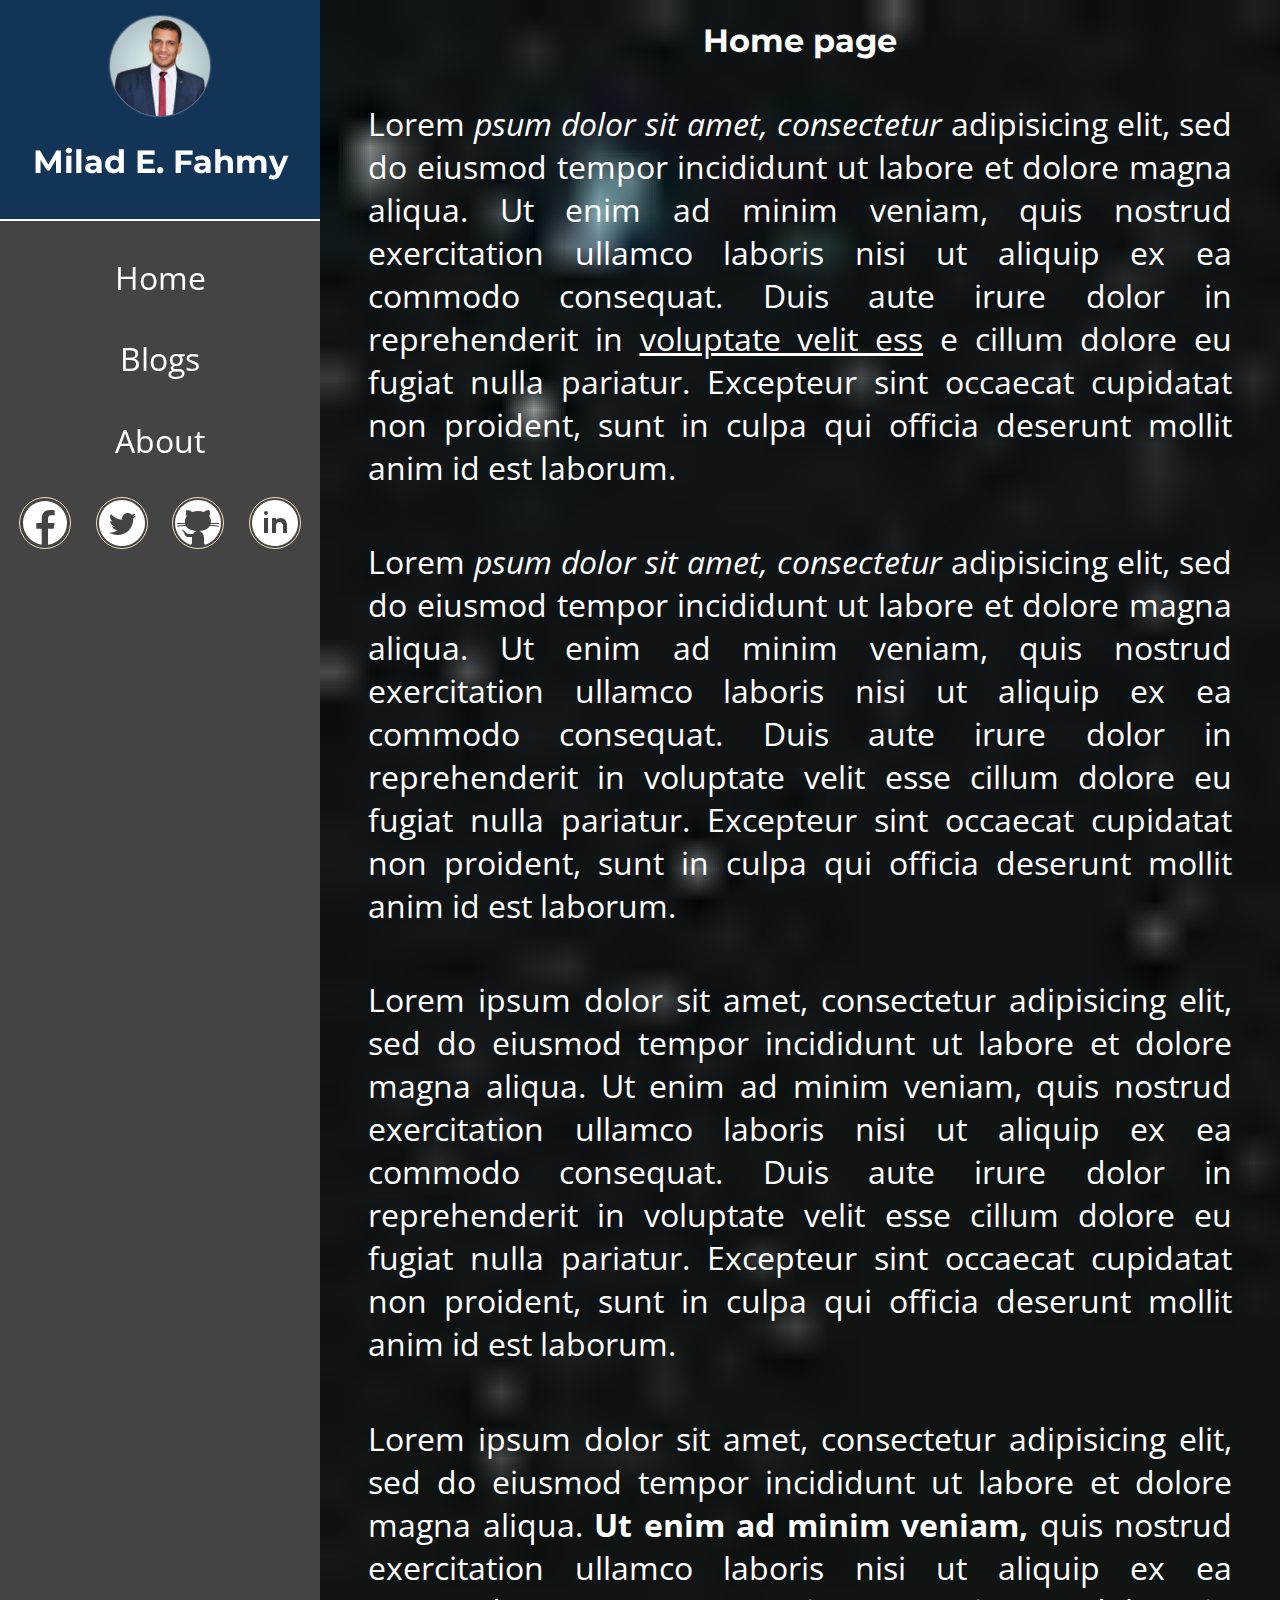
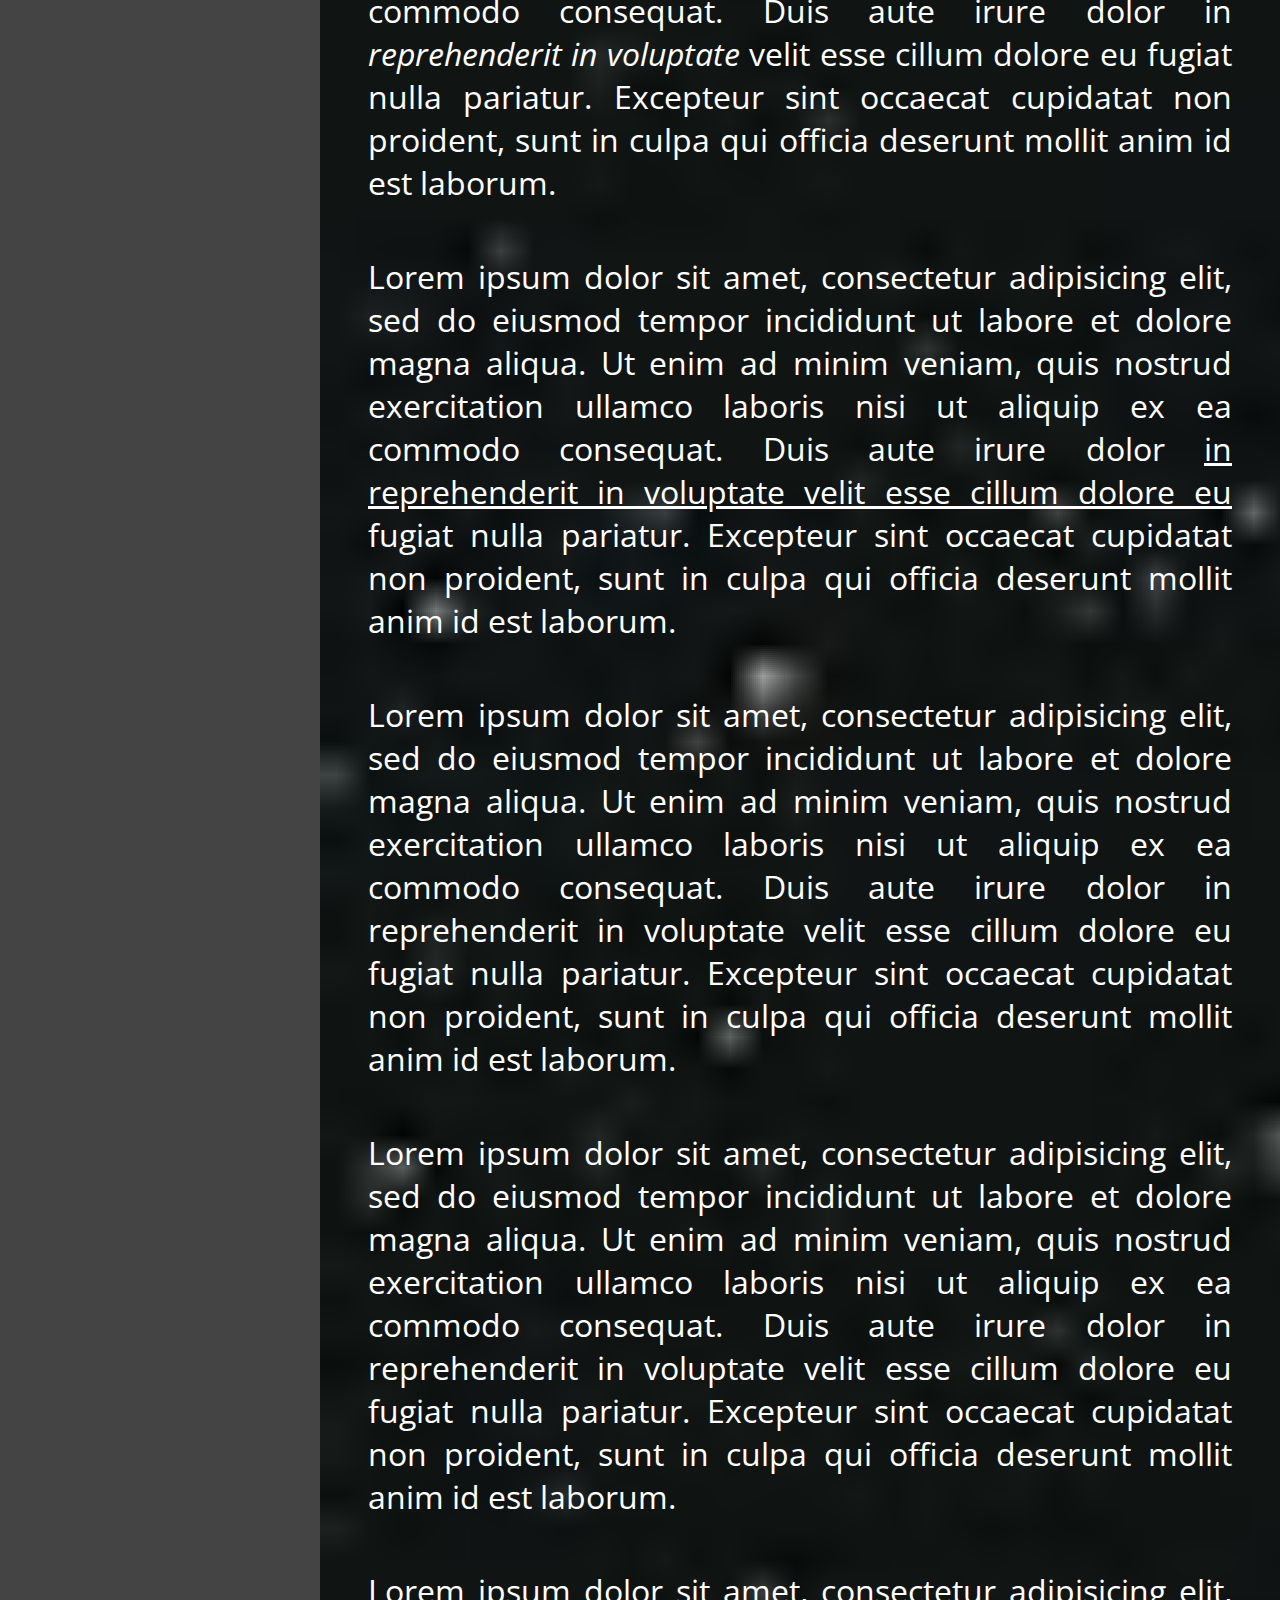
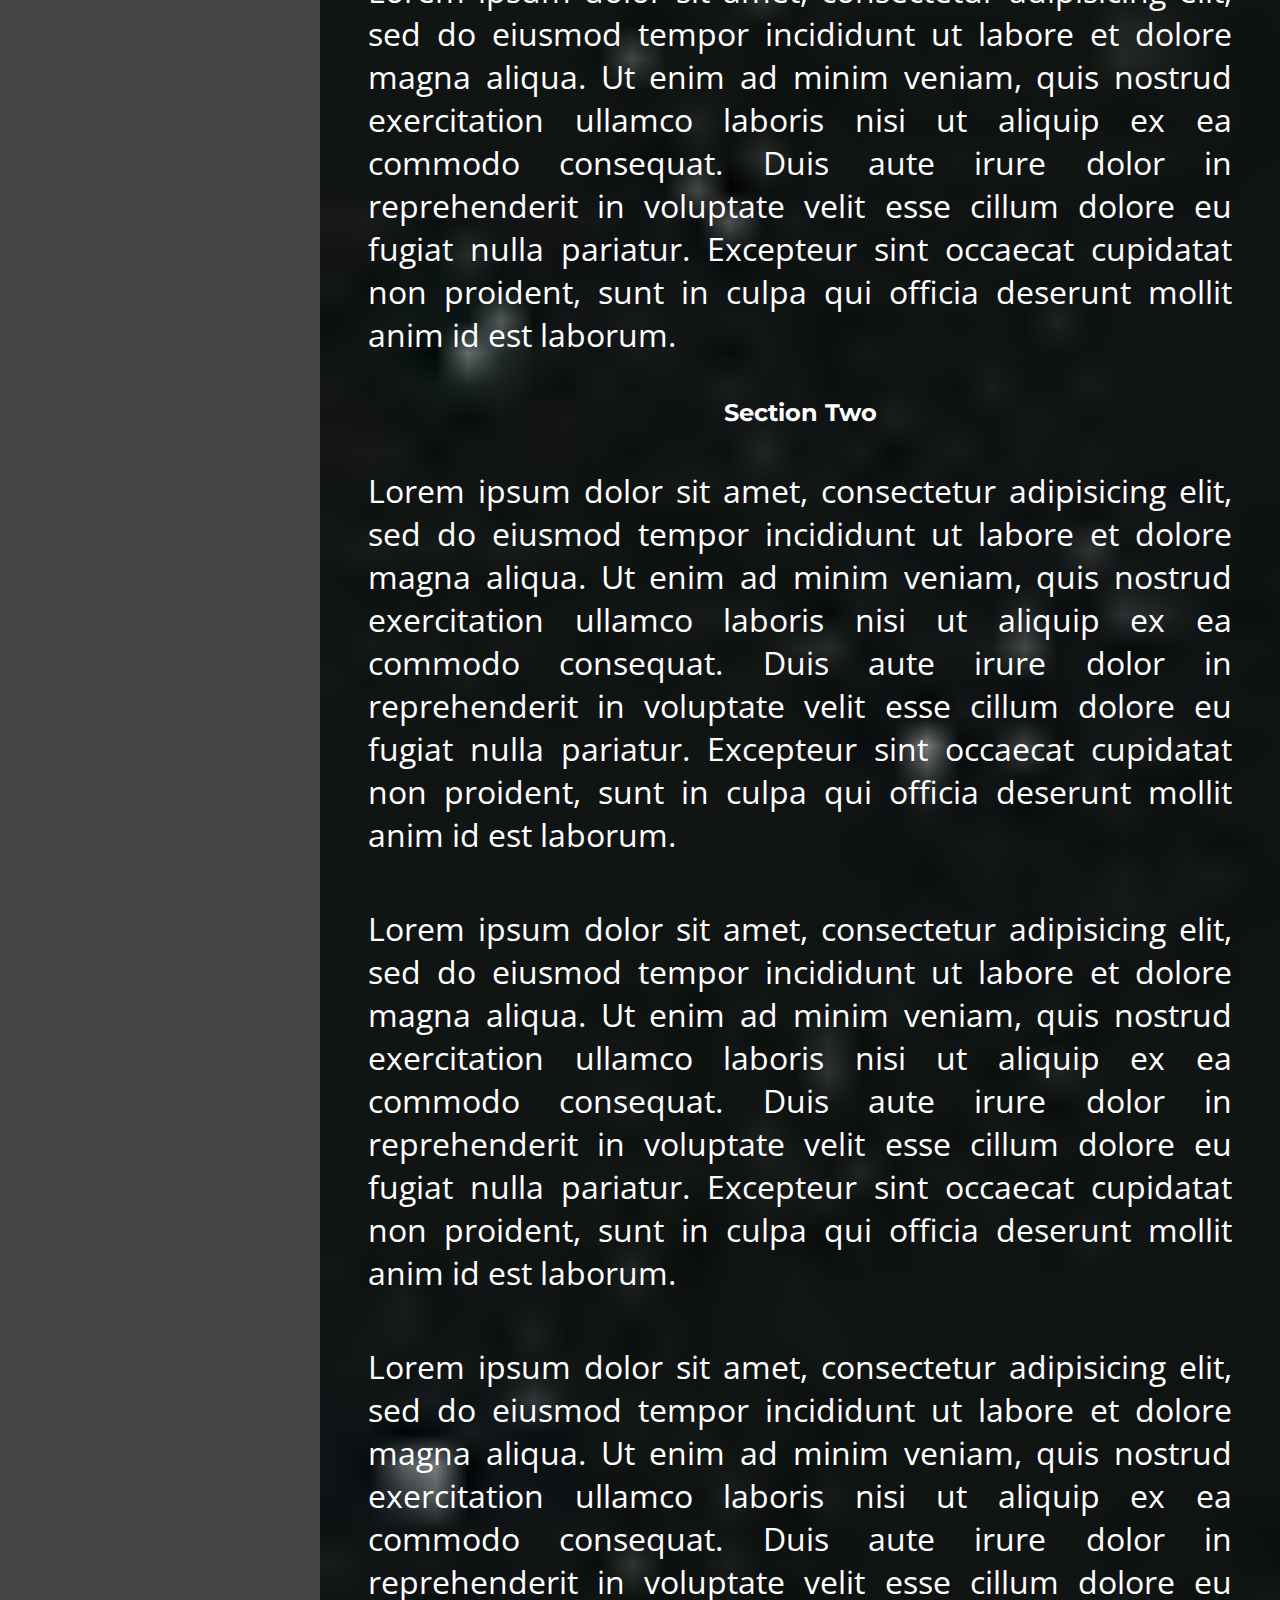
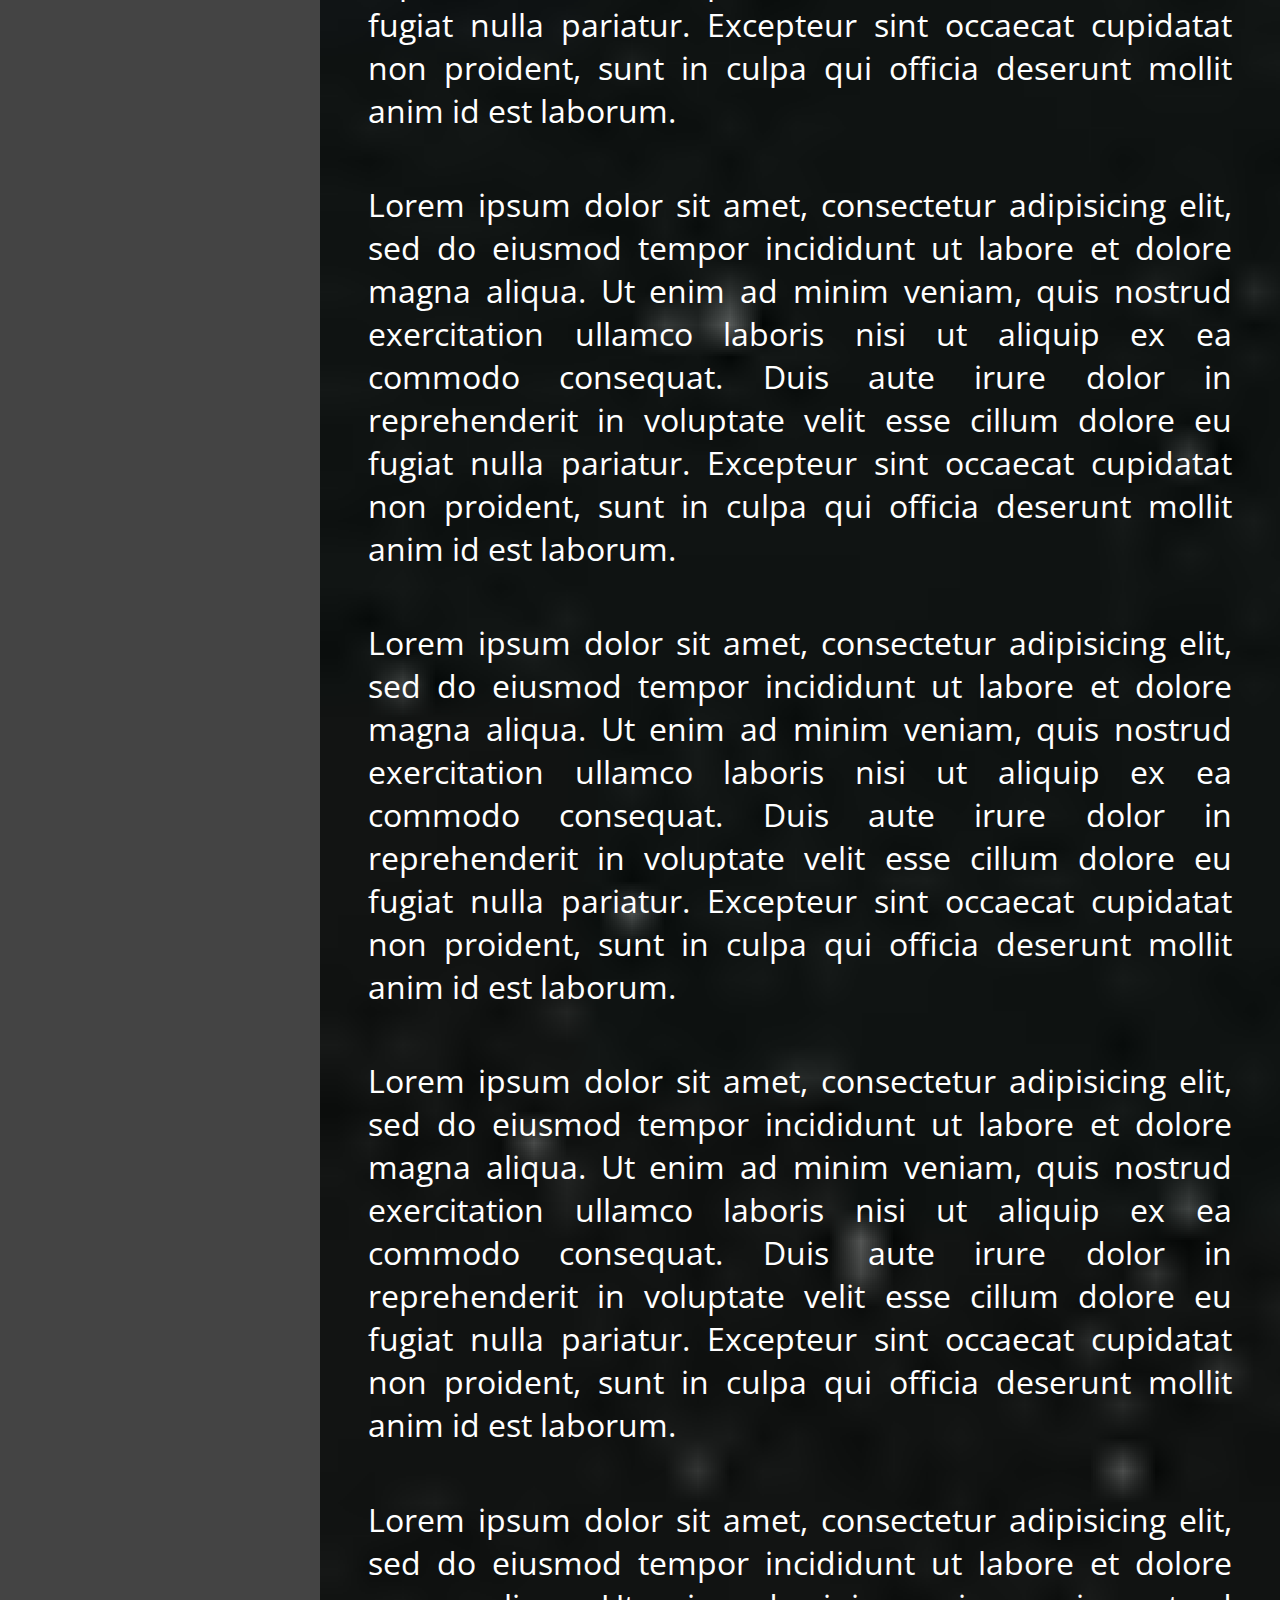
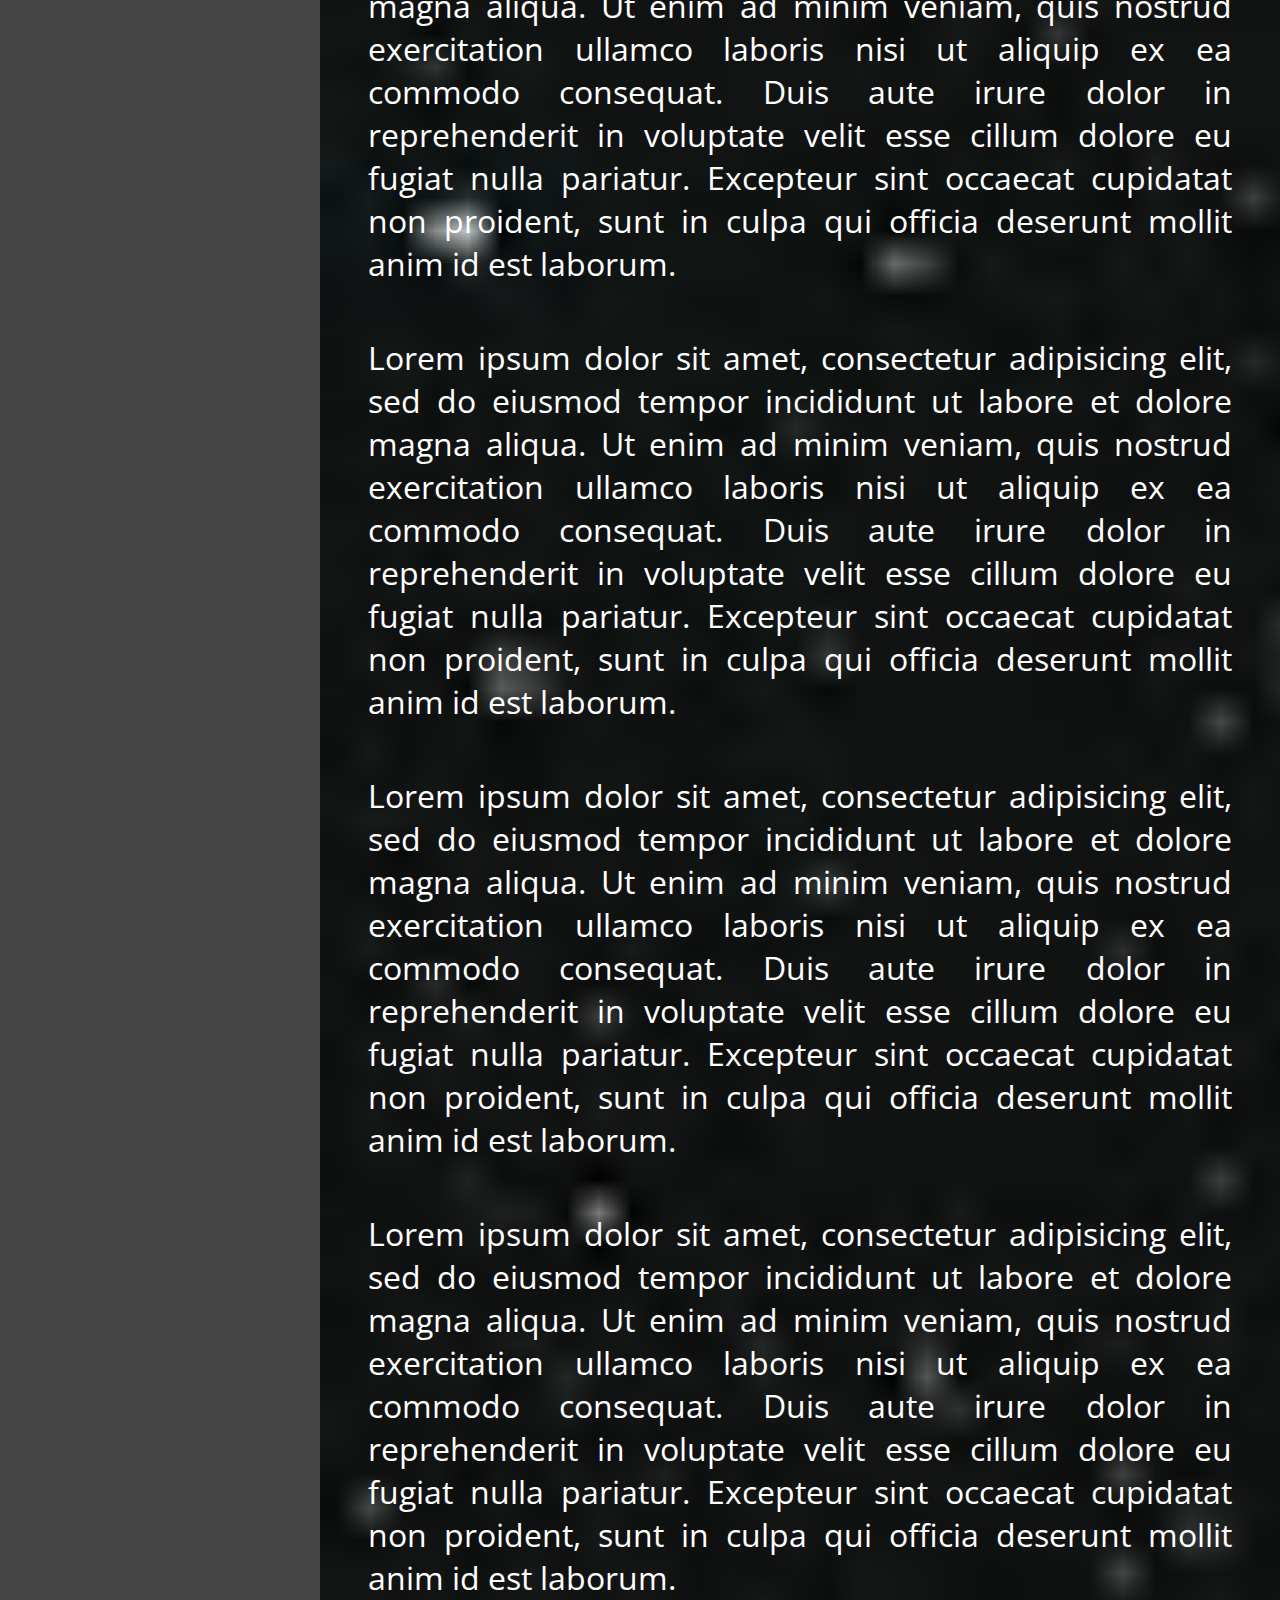
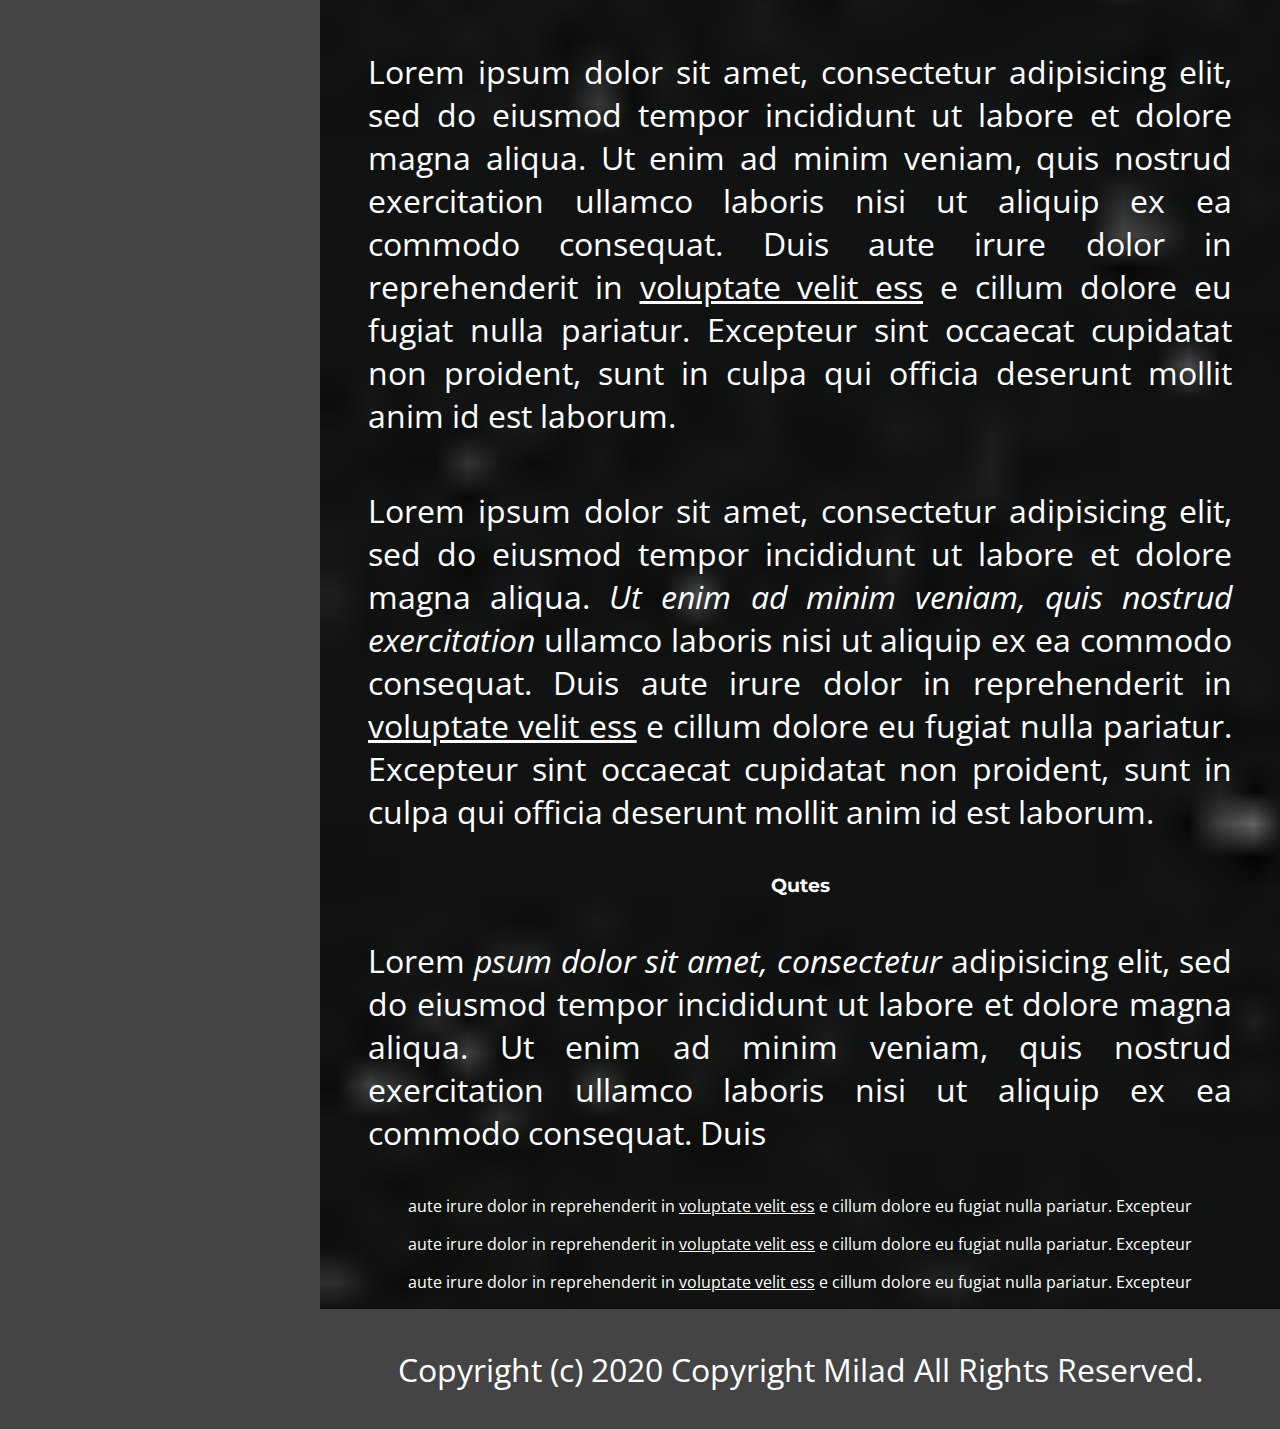
<file: index.html>
<!DOCTYPE html>
<html lang="en">

<head>
  <meta charset="utf-8" />

  <meta name="description" content="Milad E. Fahmy, he is a software engineer" />
  <meta property="og:description" content="Milad E. Fahmy, he is a software engineer">
  <meta property="og:image"
    content="https://avatars0.githubusercontent.com/u/27713902?s=460&u=8a78a973ec0f5f07cdd169c824384dbc6a022787&v=4">
  <meta name="twitter:description" content="Milad E. Fahmy, he is a software engineer">
  <meta name="twitter:image"
    content=" https://avatars0.githubusercontent.com/u/27713902?s=460&u=8a78a973ec0f5f07cdd169c824384dbc6a022787&v=4">
  <link rel="icon" type="image/png" href="./images/favicon.ico" />

  <title>Milad E. Fahmy</title>
  <link href="https://fonts.googleapis.com/css2?family=Open+Sans&display=swap" rel="stylesheet">
  <link href="https://fonts.googleapis.com/css2?family=Montserrat:wght@400;500&display=swap" rel="stylesheet">
  <meta content="width=device-width, initial-scale=1, maximum-scale=1" name="viewport" />
  <link rel="stylesheet" href="css/index.css">

</head>

<body>
  <div class="container">
    <div class="sidebar box">
      <div id="logo">
        <span class="image"></span>
        <h1 class="h1">Milad E. Fahmy</h1>
      </div>
      <div id="nav">
        <p class="para"><a class="link" href="./index.html"> Home </a></p>
        <p class="para"><a class="link" href="./pages/blog.html"> Blogs </a></p>
        <p class="para"><a class="link" href="./pages/about.html"> About </a></p>
        <div class="social-media">
          <a class="link" href="www.fb.com">
            <img class="img-social" src="./images/fb.svg" alt="fb" />
          </a>
          <a class="link" href="www.fb.com">
            <img class="img-social" src="./images/tw.svg" alt="tw" />
          </a>
          <a class="link" href="www.fb.com">
            <img class="img-social" src="./images/github.svg" alt="github" />
          </a>
          <a class="link" href="www.fb.com">
            <img class="img-social" src="./images/in.svg" alt="linkedIn" />
          </a>
        </div>
      </div>
    </div>
    <div class="content box">
      <div class="header box">
        <h1 id="header-lg"> <span class="image"></span> <strong>Milad E. Fahmy</strong> </h1>
        <div id="header-xs">
          <span class="image"></span>
          <a href="/index.html">Home</a>
          <a href="./pages/blog.html">Blogs</a>
          <a href="./pages/about.html"> About </a>
        </div>
      </div>
      <article id="article-1">
        <h1 class="h1">Home page</h1>
        <p class="para">Lorem <i>psum dolor sit amet, consectetur</i> adipisicing elit, sed do eiusmod tempor incididunt
          ut
          labore et
          dolore
          magna aliqua. Ut enim ad minim veniam, quis nostrud exercitation ullamco laboris nisi ut aliquip ex ea commodo
          consequat. Duis
          aute irure dolor in reprehenderit in <u>voluptate velit ess</u> e cillum dolore eu fugiat nulla pariatur.
          Excepteur
          sint
          occaecat cupidatat non proident, sunt in culpa qui officia deserunt mollit anim id est laborum.</p>
        <p class="para">Lorem <i>psum dolor sit amet, consectetur</i> adipisicing elit, sed do eiusmod tempor incididunt
          ut
          labore et
          dolore
          magna aliqua. Ut enim ad minim veniam, quis nostrud exercitation ullamco laboris nisi ut aliquip ex ea commodo
          consequat. Duis
          aute irure dolor in reprehenderit in voluptate velit esse cillum dolore eu fugiat nulla pariatur. Excepteur
          sint
          occaecat cupidatat non proident, sunt in culpa qui officia deserunt mollit anim id est laborum.</p>
        <p class="para">Lorem ipsum dolor sit amet, consectetur adipisicing elit, sed do eiusmod tempor incididunt ut
          labore et
          dolore
          magna aliqua. Ut enim ad minim veniam, quis nostrud exercitation ullamco laboris nisi ut aliquip ex ea commodo
          consequat. Duis
          aute irure dolor in reprehenderit in voluptate velit esse cillum dolore eu fugiat nulla pariatur. Excepteur
          sint
          occaecat cupidatat non proident, sunt in culpa qui officia deserunt mollit anim id est laborum.</p>
        <p class="para">Lorem ipsum dolor sit amet, consectetur adipisicing elit, sed do eiusmod tempor incididunt ut
          labore et
          dolore
          magna aliqua. <strong>Ut enim ad minim veniam,</strong> quis nostrud exercitation ullamco laboris nisi ut
          aliquip ex ea commodo
          consequat. Duis
          aute irure dolor in <em>reprehenderit in voluptate </em> velit esse cillum dolore eu fugiat nulla pariatur.
          Excepteur
          sint
          occaecat cupidatat non proident, sunt in culpa qui officia deserunt mollit anim id est laborum.</p>
        <p class="para">Lorem ipsum dolor sit amet, consectetur adipisicing elit, sed do eiusmod tempor incididunt ut
          labore et
          dolore
          magna aliqua. Ut enim ad minim veniam, quis nostrud exercitation ullamco laboris nisi ut aliquip ex ea commodo
          consequat. Duis
          aute irure dolor <u> in reprehenderit in voluptate velit esse cillum dolore eu </u>fugiat nulla pariatur.
          Excepteur
          sint
          occaecat cupidatat non proident, sunt in culpa qui officia deserunt mollit anim id est laborum.</p>
        <p class="para">Lorem ipsum dolor sit amet, consectetur adipisicing elit, sed do eiusmod tempor incididunt ut
          labore et
          dolore
          magna aliqua. Ut enim ad minim veniam, quis nostrud exercitation ullamco laboris nisi ut aliquip ex ea commodo
          consequat. Duis
          aute irure dolor in reprehenderit in voluptate velit esse cillum dolore eu fugiat nulla pariatur. Excepteur
          sint
          occaecat cupidatat non proident, sunt in culpa qui officia deserunt mollit anim id est laborum.</p>
        <p class="para">Lorem ipsum dolor sit amet, consectetur adipisicing elit, sed do eiusmod tempor incididunt ut
          labore et
          dolore
          magna aliqua. Ut enim ad minim veniam, quis nostrud exercitation ullamco laboris nisi ut aliquip ex ea commodo
          consequat. Duis
          aute irure dolor in reprehenderit in voluptate velit esse cillum dolore eu fugiat nulla pariatur. Excepteur
          sint
          occaecat cupidatat non proident, sunt in culpa qui officia deserunt mollit anim id est laborum.</p>
        <p class="para">Lorem ipsum dolor sit amet, consectetur adipisicing elit, sed do eiusmod tempor incididunt ut
          labore et
          dolore
          magna aliqua. Ut enim ad minim veniam, quis nostrud exercitation ullamco laboris nisi ut aliquip ex ea commodo
          consequat. Duis
          aute irure dolor in reprehenderit in voluptate velit esse cillum dolore eu fugiat nulla pariatur. Excepteur
          sint
          occaecat cupidatat non proident, sunt in culpa qui officia deserunt mollit anim id est laborum.</p>
        <section class="section-1">
          <h2 class="h2"> Section Two </h2>
          <p class="para">Lorem ipsum dolor sit amet, consectetur adipisicing elit, sed do eiusmod tempor incididunt ut
            labore et
            dolore
            magna aliqua. Ut enim ad minim veniam, quis nostrud exercitation ullamco laboris nisi ut aliquip ex ea
            commodo
            consequat. Duis
            aute irure dolor in reprehenderit in voluptate velit esse cillum dolore eu fugiat nulla pariatur. Excepteur
            sint
            occaecat cupidatat non proident, sunt in culpa qui officia deserunt mollit anim id est laborum.</p>
          <p class="para">Lorem ipsum dolor sit amet, consectetur adipisicing elit, sed do eiusmod tempor incididunt ut
            labore et
            dolore
            magna aliqua. Ut enim ad minim veniam, quis nostrud exercitation ullamco laboris nisi ut aliquip ex ea
            commodo
            consequat. Duis
            aute irure dolor in reprehenderit in voluptate velit esse cillum dolore eu fugiat nulla pariatur. Excepteur
            sint
            occaecat cupidatat non proident, sunt in culpa qui officia deserunt mollit anim id est laborum.</p>
          <p class="para">Lorem ipsum dolor sit amet, consectetur adipisicing elit, sed do eiusmod tempor incididunt ut
            labore et
            dolore
            magna aliqua. Ut enim ad minim veniam, quis nostrud exercitation ullamco laboris nisi ut aliquip ex ea
            commodo
            consequat. Duis
            aute irure dolor in reprehenderit in voluptate velit esse cillum dolore eu fugiat nulla pariatur. Excepteur
            sint
            occaecat cupidatat non proident, sunt in culpa qui officia deserunt mollit anim id est laborum.</p>
          <p class="para">Lorem ipsum dolor sit amet, consectetur adipisicing elit, sed do eiusmod tempor incididunt ut
            labore et
            dolore
            magna aliqua. Ut enim ad minim veniam, quis nostrud exercitation ullamco laboris nisi ut aliquip ex ea
            commodo
            consequat. Duis
            aute irure dolor in reprehenderit in voluptate velit esse cillum dolore eu fugiat nulla pariatur. Excepteur
            sint
            occaecat cupidatat non proident, sunt in culpa qui officia deserunt mollit anim id est laborum.</p>
          <p class="para">Lorem ipsum dolor sit amet, consectetur adipisicing elit, sed do eiusmod tempor incididunt ut
            labore et
            dolore
            magna aliqua. Ut enim ad minim veniam, quis nostrud exercitation ullamco laboris nisi ut aliquip ex ea
            commodo
            consequat. Duis
            aute irure dolor in reprehenderit in voluptate velit esse cillum dolore eu fugiat nulla pariatur. Excepteur
            sint
            occaecat cupidatat non proident, sunt in culpa qui officia deserunt mollit anim id est laborum.</p>
          <p class="para">Lorem ipsum dolor sit amet, consectetur adipisicing elit, sed do eiusmod tempor incididunt ut
            labore et
            dolore
            magna aliqua. Ut enim ad minim veniam, quis nostrud exercitation ullamco laboris nisi ut aliquip ex ea
            commodo
            consequat. Duis
            aute irure dolor in reprehenderit in voluptate velit esse cillum dolore eu fugiat nulla pariatur. Excepteur
            sint
            occaecat cupidatat non proident, sunt in culpa qui officia deserunt mollit anim id est laborum.</p>
          <p class="para">Lorem ipsum dolor sit amet, consectetur adipisicing elit, sed do eiusmod tempor incididunt ut
            labore et
            dolore
            magna aliqua. Ut enim ad minim veniam, quis nostrud exercitation ullamco laboris nisi ut aliquip ex ea
            commodo
            consequat. Duis
            aute irure dolor in reprehenderit in voluptate velit esse cillum dolore eu fugiat nulla pariatur. Excepteur
            sint
            occaecat cupidatat non proident, sunt in culpa qui officia deserunt mollit anim id est laborum.</p>
          <p class="para">Lorem ipsum dolor sit amet, consectetur adipisicing elit, sed do eiusmod tempor incididunt ut
            labore et
            dolore
            magna aliqua. Ut enim ad minim veniam, quis nostrud exercitation ullamco laboris nisi ut aliquip ex ea
            commodo
            consequat. Duis
            aute irure dolor in reprehenderit in voluptate velit esse cillum dolore eu fugiat nulla pariatur. Excepteur
            sint
            occaecat cupidatat non proident, sunt in culpa qui officia deserunt mollit anim id est laborum.</p>
          <p class="para">Lorem ipsum dolor sit amet, consectetur adipisicing elit, sed do eiusmod tempor incididunt ut
            labore et
            dolore
            magna aliqua. Ut enim ad minim veniam, quis nostrud exercitation ullamco laboris nisi ut aliquip ex ea
            commodo
            consequat. Duis
            aute irure dolor in reprehenderit in voluptate velit esse cillum dolore eu fugiat nulla pariatur. Excepteur
            sint
            occaecat cupidatat non proident, sunt in culpa qui officia deserunt mollit anim id est laborum.</p>
          <p class="para">Lorem ipsum dolor sit amet, consectetur adipisicing elit, sed do eiusmod tempor incididunt ut
            labore et
            dolore
            magna aliqua. Ut enim ad minim veniam, quis nostrud exercitation ullamco laboris nisi ut aliquip ex ea
            commodo
            consequat. Duis
            aute irure dolor in reprehenderit in voluptate velit esse cillum dolore eu fugiat nulla pariatur. Excepteur
            sint
            occaecat cupidatat non proident, sunt in culpa qui officia deserunt mollit anim id est laborum.</p>
          <p class="para">Lorem ipsum dolor sit amet, consectetur adipisicing elit, sed do eiusmod tempor incididunt ut
            labore et
            dolore
            magna aliqua. Ut enim ad minim veniam, quis nostrud exercitation ullamco laboris nisi ut aliquip ex ea
            commodo
            consequat. Duis
            aute irure dolor in reprehenderit in <u>voluptate velit ess</u> e cillum dolore eu fugiat nulla pariatur.
            Excepteur
            sint
            occaecat cupidatat non proident, sunt in culpa qui officia deserunt mollit anim id est laborum.</p>
          <p class="para">Lorem ipsum dolor sit amet, consectetur adipisicing elit, sed do eiusmod tempor incididunt ut
            labore et
            dolore
            magna aliqua. <i>Ut enim ad minim veniam, quis nostrud exercitation</i> ullamco laboris nisi ut aliquip ex
            ea
            commodo
            consequat. Duis
            aute irure dolor in reprehenderit in <u>voluptate velit ess</u> e cillum dolore eu fugiat nulla pariatur.
            Excepteur
            sint
            occaecat cupidatat non proident, sunt in culpa qui officia deserunt mollit anim id est laborum.</p>
        </section>
        <section id="quates">
          <h3 class="h3">Qutes</h3>
          <p class="para">Lorem <i>psum dolor sit amet, consectetur</i> adipisicing elit, sed do eiusmod tempor
            incididunt ut
            labore et
            dolore
            magna aliqua. Ut enim ad minim veniam, quis nostrud exercitation ullamco laboris nisi ut aliquip ex ea
            commodo
            consequat. Duis
          </p>
          <blockquote class="quate"> aute irure dolor in reprehenderit in <u>voluptate velit ess</u> e cillum dolore eu fugiat nulla
            pariatur.
            Excepteur</blockquote>
          <blockquote class="quate"> aute irure dolor in reprehenderit in <u>voluptate velit ess</u> e cillum dolore eu fugiat nulla
            pariatur.
            Excepteur</blockquote>
          <blockquote class="quate"> aute irure dolor in reprehenderit in <u>voluptate velit ess</u> e cillum dolore eu fugiat nulla
            pariatur.
            Excepteur</blockquote>
        </section>
      </article>



      <div class="footer box">
        <p class="para">Copyright (c) 2020 Copyright Milad All Rights Reserved.</p>
        <div class="social-media d-none">
          <a class="link" href="www.fb.com">
            <img class="img-social" src="../images/fb.svg" alt="fb" />
          </a>
          <a class="link" href="www.fb.com">
            <img class="img-social" src="../images/tw.svg" alt="tw" />
          </a>
          <a class="link" href="www.fb.com">
            <img class="img-social" src="../images/github.svg" alt="github" />
          </a>
          <a class="link" href="www.fb.com">
            <img class="img-social" src="../images/in.svg" alt="linkedIn" />
          </a>
        </div>
      </div>
    </div>
  </div>
</body>

</html>
</file>
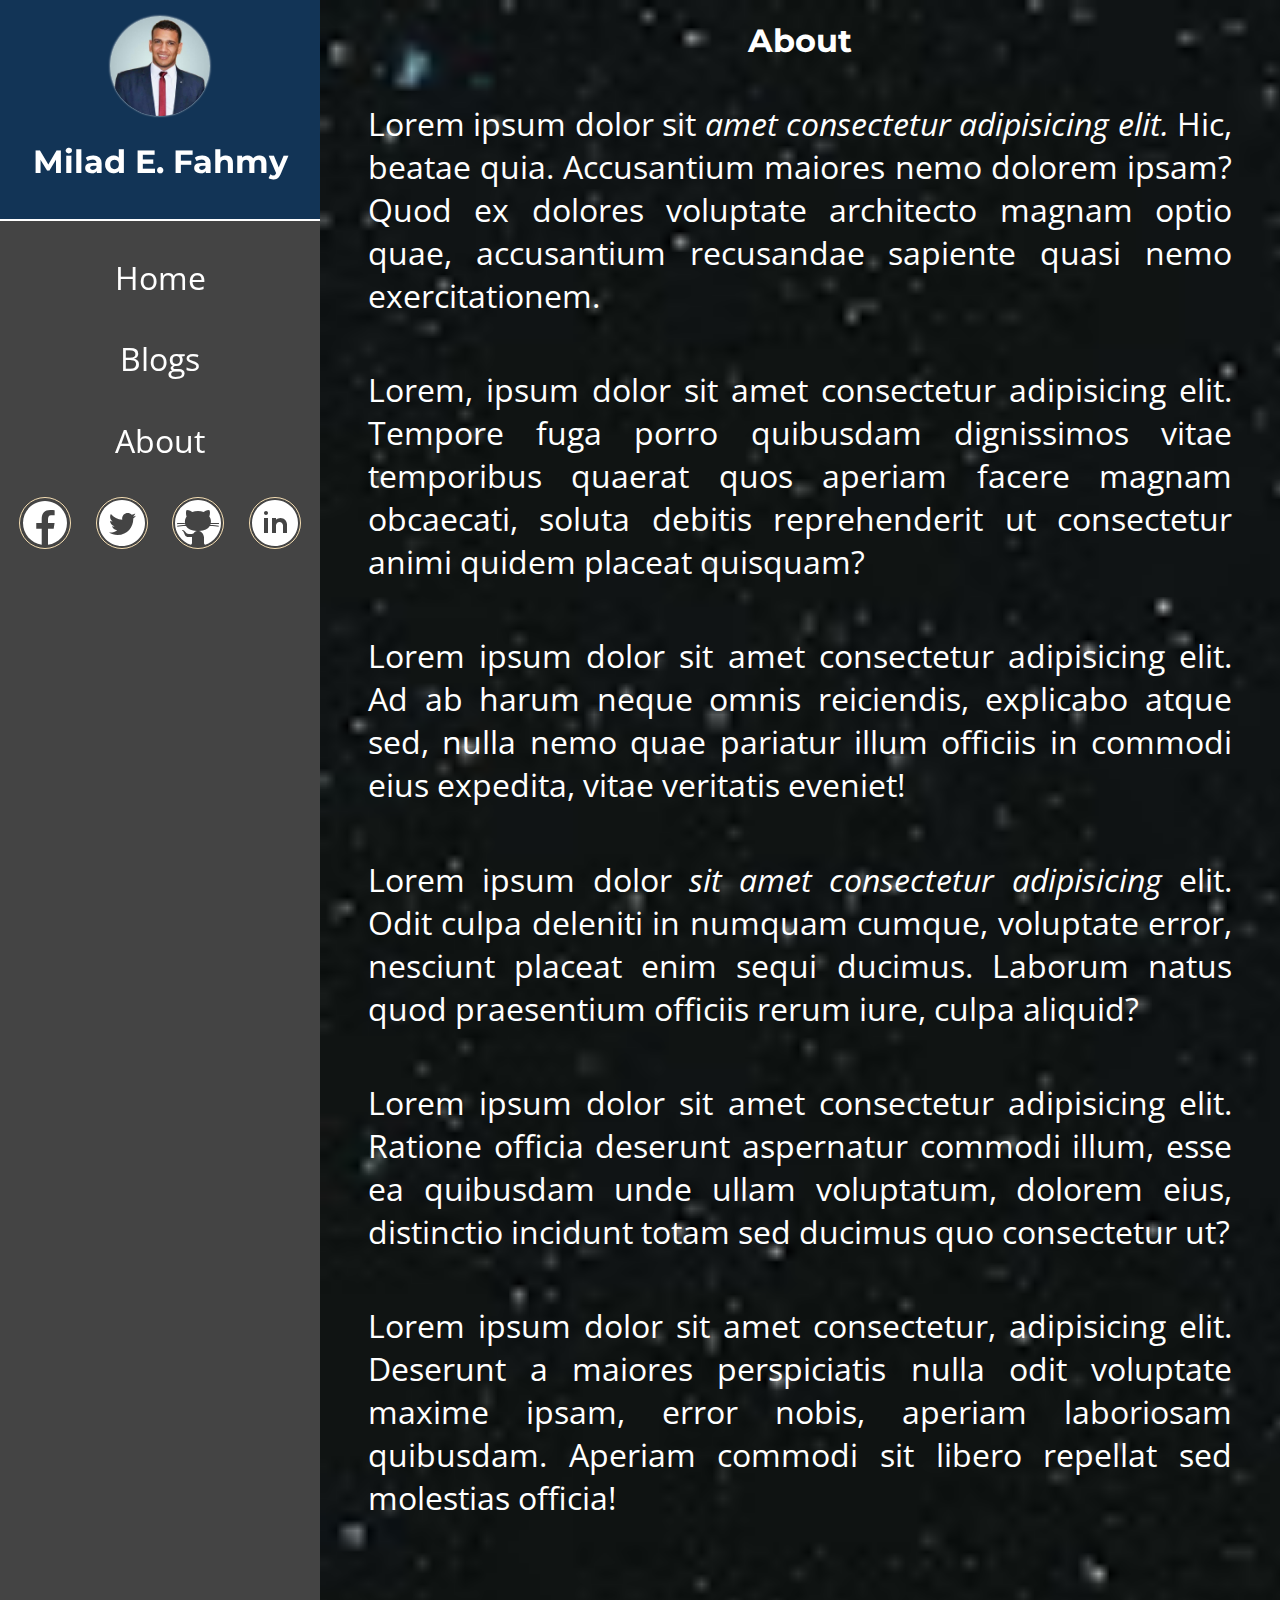
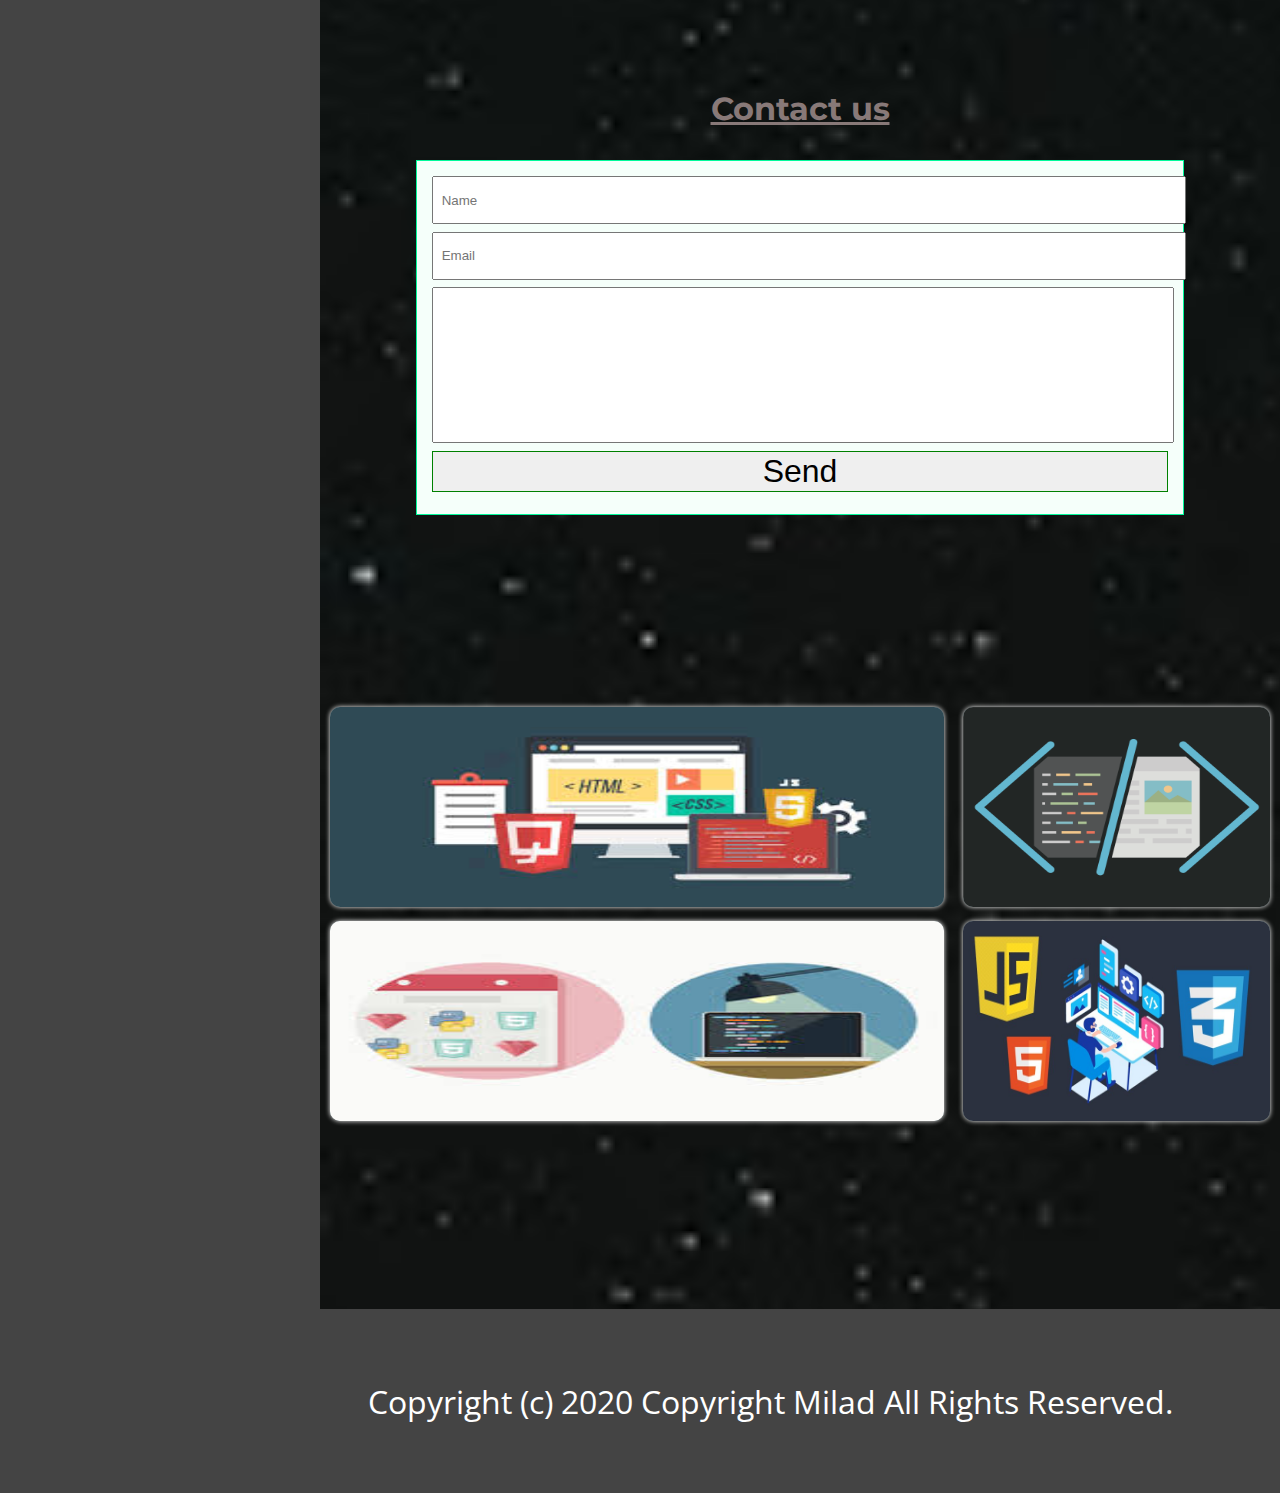
<file: pages/about.html>
<!DOCTYPE html>
<html lang="en">

<head>
    <meta charset="utf-8" />

    <meta name="description" content="Milad E. Fahmy, he is a software engineer" />
    <meta property="og:description" content="Milad E. Fahmy, he is a software engineer">
    <meta property="og:image"
        content="https://avatars0.githubusercontent.com/u/27713902?s=460&u=8a78a973ec0f5f07cdd169c824384dbc6a022787&v=4">
    <meta name="twitter:description" content="Milad E. Fahmy, he is a software engineer">
    <meta name="twitter:image"
        content=" https://avatars0.githubusercontent.com/u/27713902?s=460&u=8a78a973ec0f5f07cdd169c824384dbc6a022787&v=4">
    <link rel="icon" type="image/png" href="../images/favicon.ico" />
    <title>About</title>
    <link href="https://fonts.googleapis.com/css2?family=Open+Sans&display=swap" rel="stylesheet">
    <link href="https://fonts.googleapis.com/css2?family=Montserrat:wght@400;500&display=swap" rel="stylesheet">
    <meta content="width=device-width, initial-scale=1, maximum-scale=1" name="viewport" />
    <link rel="stylesheet" href="../css/single-blog.css">

</head>

<body>
    <div class="container">
        <div class="sidebar box">
            <div id="logo">
                <span class="image"></span>
                <h1 class="h1">Milad E. Fahmy</h1>
            </div>
            <div id="nav">
                <p class="para"><a class="link" href="../index.html"> Home </a></p>
                <p class="para"><a class="link" href="./blog.html"> Blogs </a></p>
                <p class="para"><a class="link" href="./about.html"> About </a></p>
                <div class="social-media">
                    <a class="link" href="www.url.com">
                        <img class="img-social" src="../images/fb.svg" alt="fb" />
                    </a>
                    <a class="link" href="www.url.com">
                        <img class="img-social" src="../images/tw.svg" alt="tw" />
                    </a>
                    <a class="link" href="www.url.com">
                        <img class="img-social" src="../images/github.svg" alt="github" />
                    </a>
                    <a class="link" href="www.url.com">
                        <img class="img-social" src="../images/in.svg" alt="linkedIn" />
                    </a>
                </div>
            </div>
        </div>
        <div class="content box">
            <header class="header box">
                <h1 id="header-lg"> <span class="image"></span> <strong>Milad E. Fahmy</strong> </h1>
                <div id="header-xs">
                    <span class="image"></span>
                    <a class="link" href="/index.html">Home</a>
                    <a class="link" href="./blog.html">Blogs</a>
                    <a class="link" href="./about.html"> About </a>
                </div>
            </header>
            <a class="link"rticle>
                <h1 class="h1">About</h1>
                <p class="para">Lorem ipsum dolor sit <i>amet consectetur adipisicing elit.</i> Hic, beatae quia. Accusantium maiores nemo
                    dolorem ipsam? Quod ex dolores voluptate architecto magnam optio quae, accusantium recusandae
                    sapiente
                    quasi nemo exercitationem.</p>
                <p class="para">Lorem, ipsum dolor sit amet consectetur adipisicing elit. Tempore fuga porro quibusdam dignissimos
                    vitae
                    temporibus quaerat quos aperiam facere magnam obcaecati, soluta debitis reprehenderit ut consectetur
                    animi quidem placeat quisquam?</p>
                <p class="para">Lorem ipsum dolor sit amet consectetur adipisicing elit. Ad ab harum neque omnis reiciendis,
                    explicabo
                    atque sed, nulla nemo quae pariatur illum officiis in commodi eius expedita, vitae veritatis
                    eveniet!
                </p>
                <p class="para">Lorem ipsum dolor <i>sit amet consectetur adipisicing</i> elit. Odit culpa deleniti in numquam cumque,
                    voluptate
                    error, nesciunt placeat enim sequi ducimus. Laborum natus quod praesentium officiis rerum iure,
                    culpa
                    aliquid?</p>
                <p class="para">Lorem ipsum dolor sit amet consectetur adipisicing elit. Ratione officia deserunt aspernatur commodi
                    illum, esse ea quibusdam unde ullam voluptatum, dolorem eius, distinctio incidunt totam sed ducimus
                    quo
                    consectetur ut?</p>
                <p class="para">Lorem ipsum dolor sit amet consectetur, adipisicing elit. Deserunt a maiores perspiciatis nulla odit
                    voluptate maxime ipsam, error nobis, aperiam laboriosam quibusdam. Aperiam commodi sit libero
                    repellat
                    sed molestias officia!</p>
            </article>
            <section id="contact-us">
                <h3>Contact us</h3>
                <form  id="form">
                    <input class="input" type="text" placeholder="Name">
                    <input class="input" type="email" placeholder="Email">
                    <textarea class="text-area" name="message" id="message" cols="30" rows="10">
                    </textarea>
                    <button class="btn-primary">Send</button>
                </form>
            </section>
            <div class="gallery">
                <div class="photo">
                    <img class="image" src="../images/front-end-1.jpeg" alt="photo-1">
                </div>
                <div class="photo">
                    <img class="image" src="../images/front-end-2.png" alt="photo-2">
                </div>
                <div class="photo">
                    <img class="image" src="../images/front-end-3.jpeg" alt="photo-3">
                </div>
                <div class="photo">
                    <img class="image" src="../images/front-end-4.jpg" alt="photo-4">
                </div>
            </div>

            <footer class="footer box">
                <p class="para">Copyright (c) 2020 Copyright Milad All Rights Reserved.</p>
                <div class="social-media d-none">
                    <a class="link" href="www.url.com">
                        <img class="img-social" src="../images/fb.svg" alt="fb" />
                    </a>
                    <a class="link" href="www.url.com">
                        <img class="img-social" src="../images/tw.svg" alt="tw" />
                    </a>
                    <a class="link" href="www.url.com">
                        <img class="img-social" src="../images/github.svg" alt="github" />
                    </a>
                    <a class="link" href="www.url.com">
                        <img class="img-social" src="../images/in.svg" alt="linkedIn" />
                    </a>
                </div>
            </footer>
        </div>
    </div>
</body>

</html>
</file>
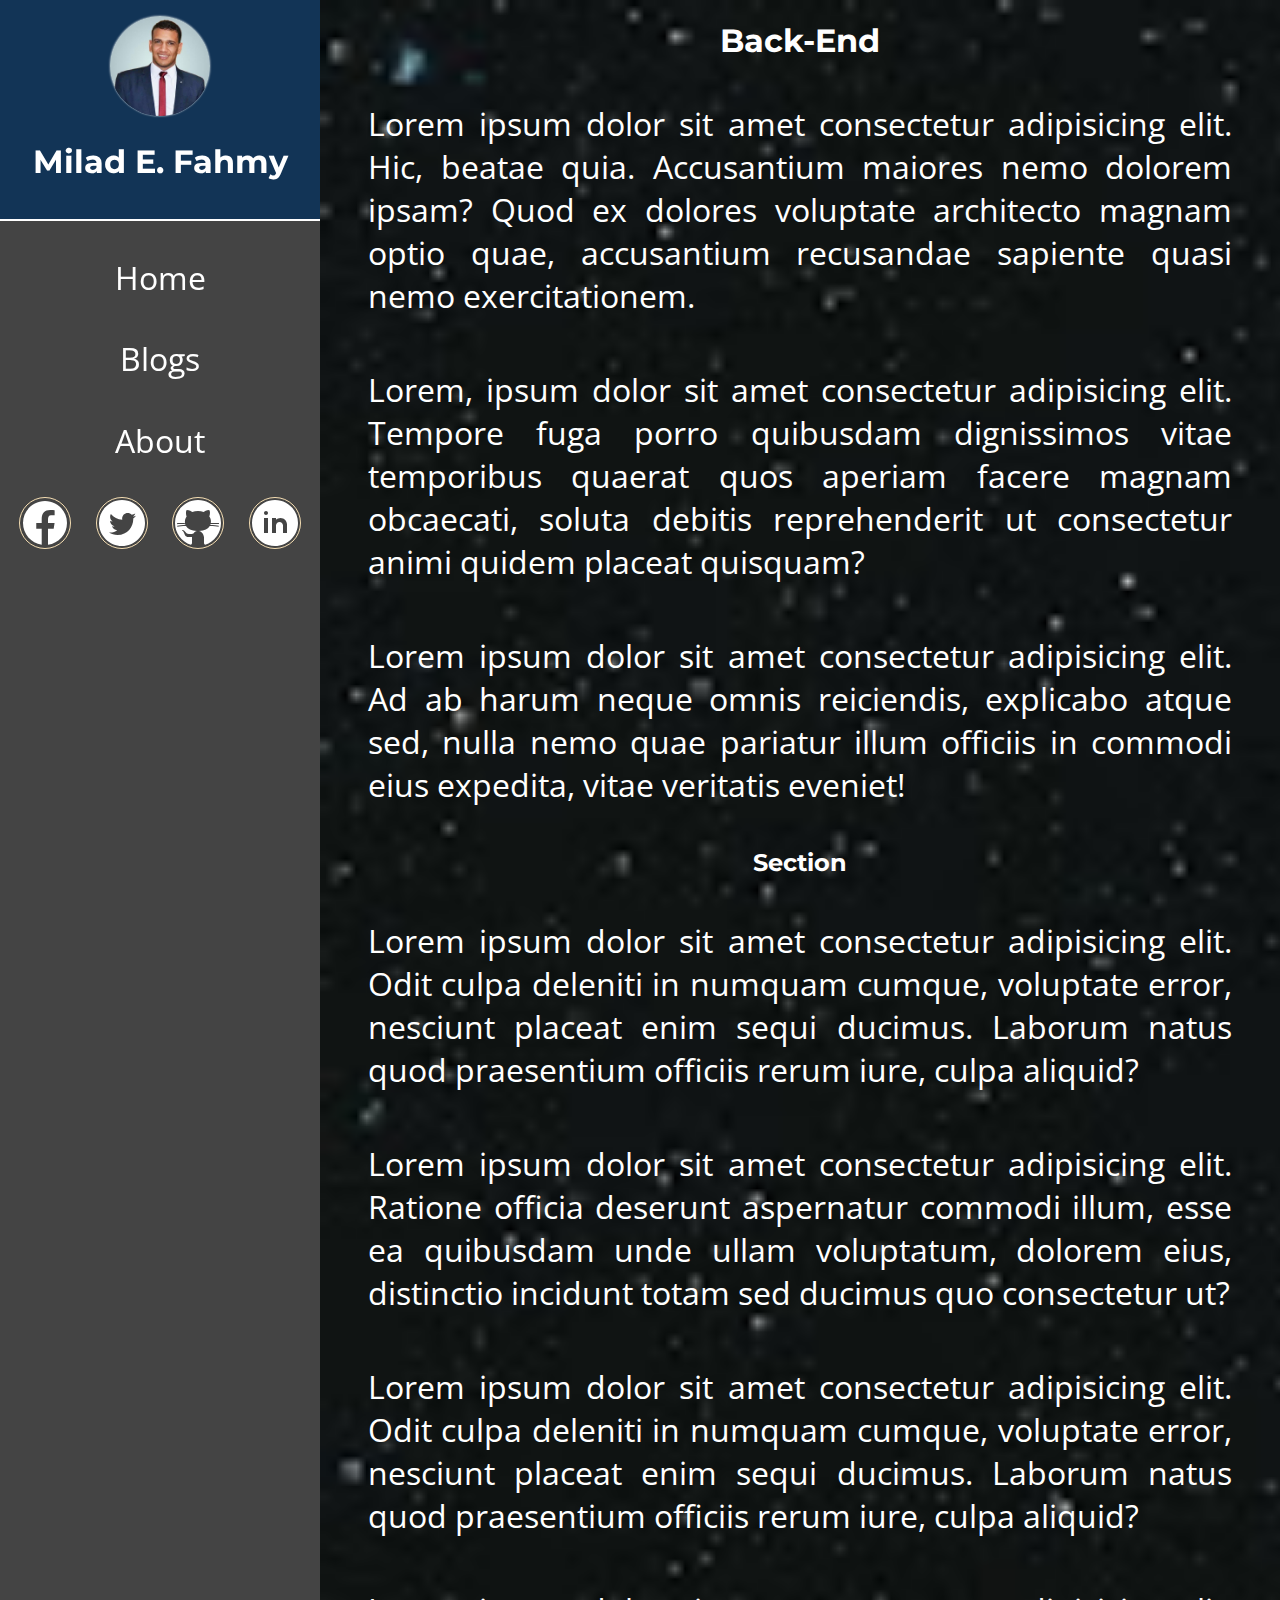
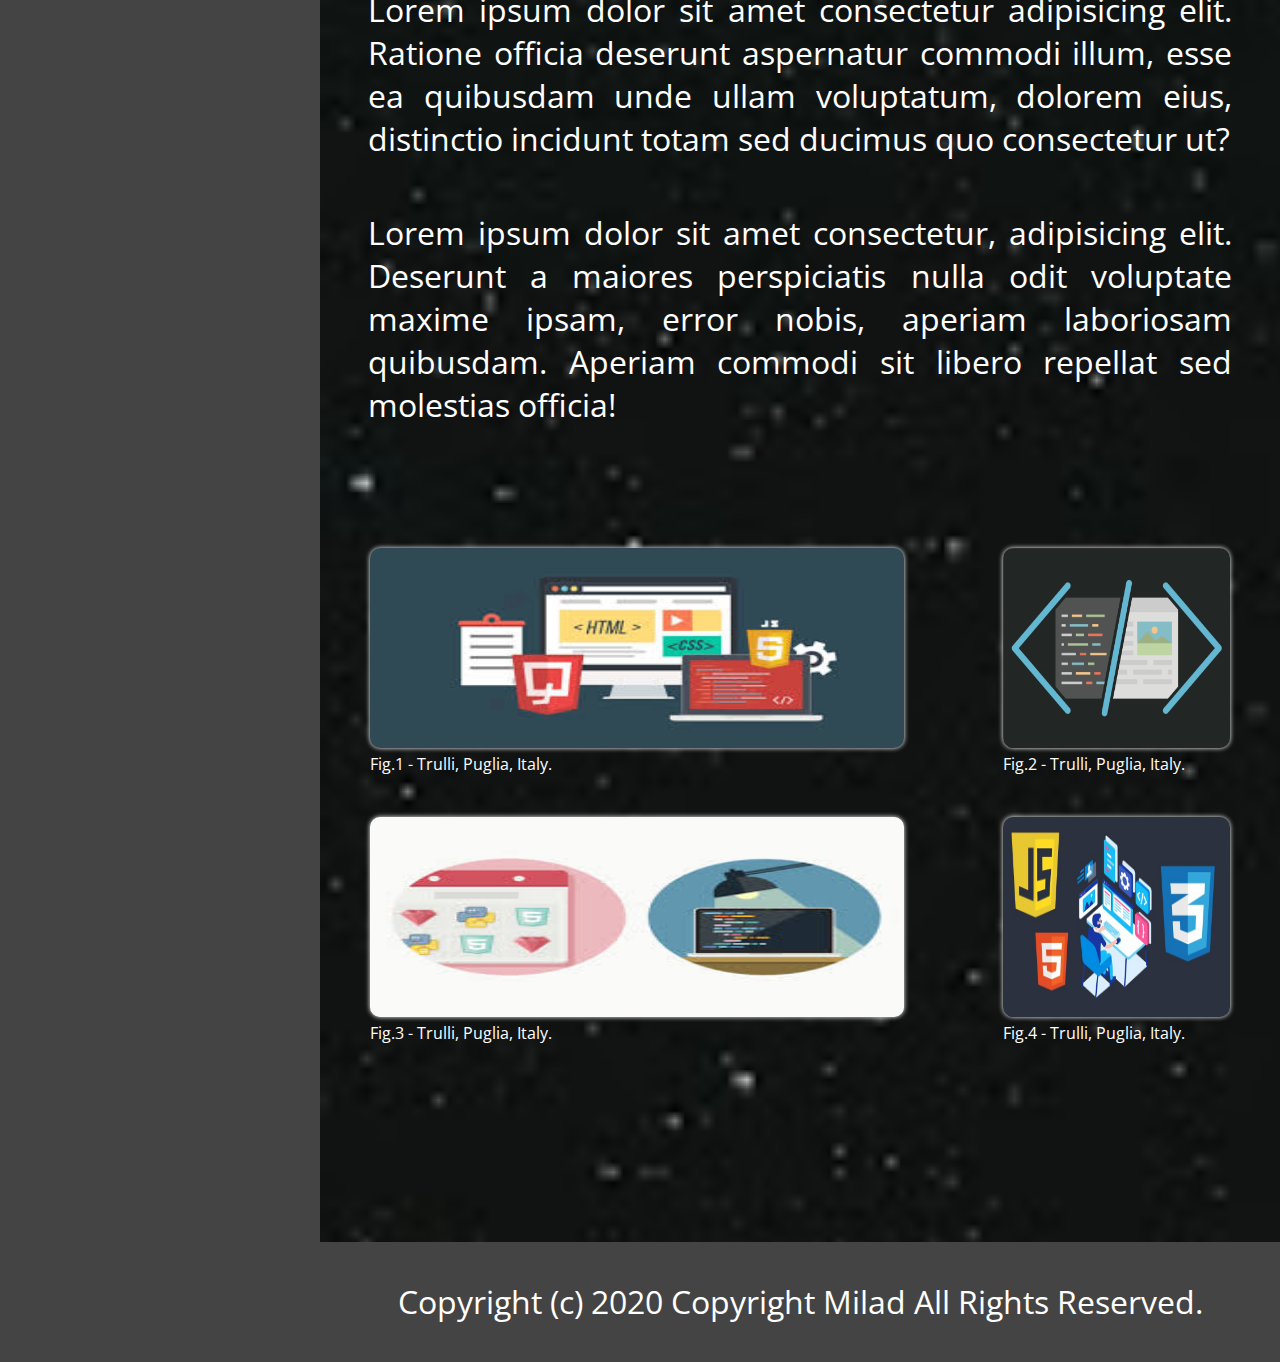
<file: pages/back-end.html>
<!DOCTYPE html>
<html lang="en">

<head>
    <meta charset="utf-8" />

    <meta name="description" content="Milad E. Fahmy, he is a software engineer" />
    <meta property="og:description" content="Milad E. Fahmy, he is a software engineer">
    <meta property="og:image"
        content="https://avatars0.githubusercontent.com/u/27713902?s=460&u=8a78a973ec0f5f07cdd169c824384dbc6a022787&v=4">
    <meta name="twitter:description" content="Milad E. Fahmy, he is a software engineer">
    <meta name="twitter:image"
        content=" https://avatars0.githubusercontent.com/u/27713902?s=460&u=8a78a973ec0f5f07cdd169c824384dbc6a022787&v=4">
    <link rel="icon" type="image/png" href="../images/favicon.ico" />
    <title>Back-End</title>
    <link href="https://fonts.googleapis.com/css2?family=Open+Sans&display=swap" rel="stylesheet">
    <link href="https://fonts.googleapis.com/css2?family=Montserrat:wght@400;500&display=swap" rel="stylesheet">
    <meta content="width=device-width, initial-scale=1, maximum-scale=1" name="viewport" />
    <link rel="stylesheet" href="../css/single-blog.css">

</head>

<body>
    <div class="container">
        <div class="sidebar box">
            <div id="logo">
                <span class="image"></span>
                <h1 class="h1">Milad E. Fahmy</h1>
            </div>
            <div id="nav">
                <p class="para"><a class="link" href="../index.html"> Home </a></p>
                <p class="para"><a class="link" href="./blog.html"> Blogs </a></p>
                <p class="para"><a class="link" href="./about.html"> About </a></p>
                <div class="social-media">
                    <a class="link" href="www.tw.com">
                        <img class="img-social" src="../images/fb.svg" alt="fb" />
                    </a>
                    <a class="link" href="www.tw.com">
                        <img class="img-social" src="../images/tw.svg" alt="tw" />
                    </a>
                    <a class="link" href="www.tw.com">
                        <img class="img-social" src="../images/github.svg" alt="github" />
                    </a>
                    <a class="link" href="www.tw.com">
                        <img class="img-social" src="../images/in.svg" alt="linkedIn" />
                    </a>
                </div>
            </div>
        </div>
        <div class="content box">
            <div class="header box">
                <h1 id="header-lg"> <span class="image"></span> <strong>Milad E. Fahmy</strong> </h1>
                <div id="header-xs">
                    <span class="image"></span>
                    <a class="link" href="/index.html">Home</a>
                    <a class="link" href="./blog.html">Blogs</a>
                    <a class="link" href="./about.html"> About </a>
                </div>
            </div>
            <h1 class="h1">Back-End</h1>
            <p class="para">Lorem ipsum dolor sit amet consectetur adipisicing elit. Hic, beatae quia. Accusantium maiores nemo
                dolorem ipsam? Quod ex dolores voluptate architecto magnam optio quae, accusantium recusandae sapiente
                quasi nemo exercitationem.</p>
            <p class="para">Lorem, ipsum dolor sit amet consectetur adipisicing elit. Tempore fuga porro quibusdam dignissimos vitae
                temporibus quaerat quos aperiam facere magnam obcaecati, soluta debitis reprehenderit ut consectetur
                animi quidem placeat quisquam?</p>
            <p class="para">Lorem ipsum dolor sit amet consectetur adipisicing elit. Ad ab harum neque omnis reiciendis, explicabo
                atque sed, nulla nemo quae pariatur illum officiis in commodi eius expedita, vitae veritatis eveniet!
            </p>
            <section class="section">
                <h2 class="h2">Section</h2>
                <p class="para">Lorem ipsum dolor sit amet consectetur adipisicing elit. Odit culpa deleniti in numquam cumque,
                    voluptate
                    error, nesciunt placeat enim sequi ducimus. Laborum natus quod praesentium officiis rerum iure,
                    culpa
                    aliquid?</p>
                <p class="para">Lorem ipsum dolor sit amet consectetur adipisicing elit. Ratione officia deserunt aspernatur commodi
                    illum, esse ea quibusdam unde ullam voluptatum, dolorem eius, distinctio incidunt totam sed ducimus
                    quo
                    consectetur ut?</p>
            </section>
            <p class="para">Lorem ipsum dolor sit amet consectetur adipisicing elit. Odit culpa deleniti in numquam cumque, voluptate
                error, nesciunt placeat enim sequi ducimus. Laborum natus quod praesentium officiis rerum iure, culpa
                aliquid?</p>
            <p class="para">Lorem ipsum dolor sit amet consectetur adipisicing elit. Ratione officia deserunt aspernatur commodi
                illum, esse ea quibusdam unde ullam voluptatum, dolorem eius, distinctio incidunt totam sed ducimus quo
                consectetur ut?</p>
            <p class="para">Lorem ipsum dolor sit amet consectetur, adipisicing elit. Deserunt a maiores perspiciatis nulla odit
                voluptate maxime ipsam, error nobis, aperiam laboriosam quibusdam. Aperiam commodi sit libero repellat
                sed molestias officia!</p>

            <div class="gallery">
                <div class="photo">
                    <figure class="fg">
                        <img class="image" src="../images/front-end-1.jpeg" alt="photo-1">
                        <figcaption class="caption">Fig.1 - Trulli, Puglia, Italy.</figcaption>
                    </figure>
                </div>
                <div class="photo">
                    <figure class="fg">
                        <img class="image" src="../images/front-end-2.png" alt="photo-2">
                        <figcaption class="caption">Fig.2 - Trulli, Puglia, Italy.</figcaption>
                    </figure>
                </div>
                <div class="photo">
                    <figure class="fg">
                        <img class="image" src="../images/front-end-3.jpeg" alt="photo-3">
                        <figcaption class="caption">Fig.3 - Trulli, Puglia, Italy.</figcaption>
                    </figure>
                </div>
                <div class="photo">
                    <figure class="fg">
                        <img class="image" src="../images/front-end-4.jpg" alt="photo-4">
                        <figcaption class="caption">Fig.4 - Trulli, Puglia, Italy.</figcaption>
                    </figure>
                </div>
            </div>

            <div class="footer box">
                <p class="para">Copyright (c) 2020 Copyright Milad All Rights Reserved.</p>
                <div class="social-media d-none">
                    <a class="link" href="www.tw.com">
                        <img class="img-social" src="../images/fb.svg" alt="fb" />
                    </a>
                    <a class="link" href="www.tw.com">
                        <img class="img-social" src="../images/tw.svg" alt="tw" />
                    </a>
                    <a class="link" href="www.tw.com">
                        <img class="img-social" src="../images/github.svg" alt="github" />
                    </a>
                    <a class="link" href="www.tw.com">
                        <img class="img-social" src="../images/in.svg" alt="linkedIn" />
                    </a>
                </div>
            </div>
        </div>
    </div>
</body>

</html>
</file>
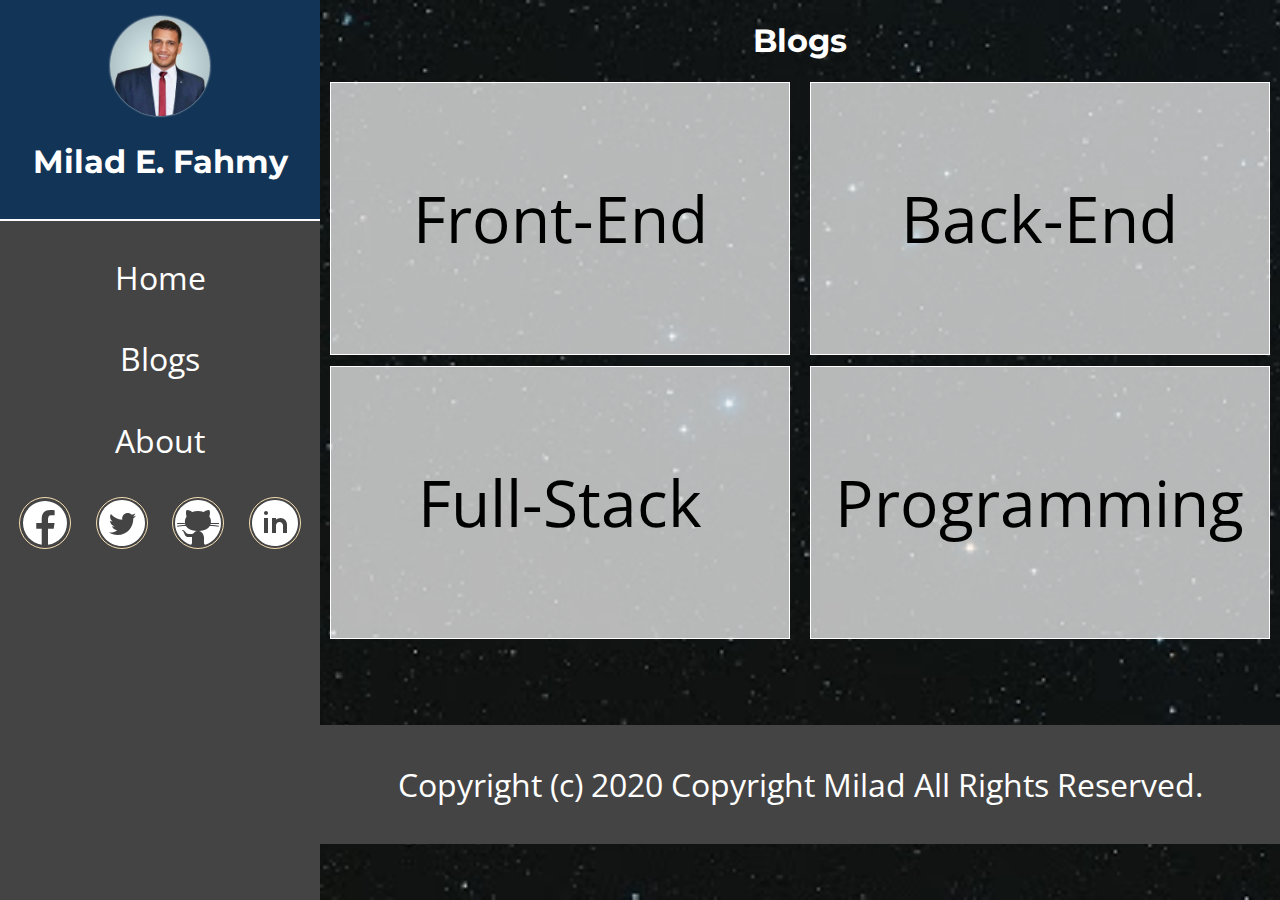
<file: pages/blog.html>
<!DOCTYPE html>
<html lang="en">

<head>
  <meta charset="utf-8" />

  <meta name="description" content="Milad E. Fahmy, he is a software engineer" />
  <meta property="og:description" content="Milad E. Fahmy, he is a software engineer">
  <meta property="og:image"
    content="https://avatars0.githubusercontent.com/u/27713902?s=460&u=8a78a973ec0f5f07cdd169c824384dbc6a022787&v=4">
  <meta name="twitter:description" content="Milad E. Fahmy, he is a software engineer">
  <meta name="twitter:image"
    content=" https://avatars0.githubusercontent.com/u/27713902?s=460&u=8a78a973ec0f5f07cdd169c824384dbc6a022787&v=4">
  <link rel="icon" type="image/png" href="../images/favicon.ico" />

  <title>Blogs</title>
  <link href="https://fonts.googleapis.com/css2?family=Open+Sans&display=swap" rel="stylesheet">
  <link href="https://fonts.googleapis.com/css2?family=Montserrat:wght@400;500&display=swap" rel="stylesheet">
  <meta content="width=device-width, initial-scale=1, maximum-scale=1" name="viewport" />
  <link rel="stylesheet" href="../css/blog.css">

</head>

<body>
  <div class="container">
    <div class="sidebar box">
      <div id="logo">
        <span class="image"></span>
        <h1>Milad E. Fahmy</h1>
      </div>
      <div id="nav">
        <p><a href="../index.html"> Home </a></p>
        <p><a href="./blog.html"> Blogs </a></p>
        <p><a href="./about.html"> About </a></p>
        <div class="social-media">
          <a href="#">
            <img src="../images/fb.svg" alt="fb" />
          </a>
          <a href="#">
            <img src="../images/tw.svg" alt="tw" />
          </a>
          <a href="#">
            <img src="../images/github.svg" alt="github" />
          </a>
          <a href="#">
            <img src="../images/in.svg" alt="linkedIn" />
          </a>
        </div>
      </div>
    </div>
    <div class="content box">
      <div class="header box">
        <h1 id="header-lg">
          <span class="image"></span> <strong>Milad E. Fahmy</strong>
        </h1>
        <div id="header-xs">
          <span class="image"></span>
          <a href="/index.html">Home</a>
          <a href="./blog.html">Blogs</a>
          <a href="./about.html"> About </a>
        </div>
      </div>
      <h1>Blogs</h1>
      <div class="blogs">
        <a href="./front-end.html" class="blog">
          Front-End
        </a>
        <a href="./back-end.html" class="blog">
          Back-End
        </a>
        <a href="./full-stack.html" class="blog">
          Full-Stack
        </a>
        <a href="./programming.html" class="blog">
          Programming
        </a>
      </div>
      <div class="footer box">
        <p>Copyright (c) 2020 Copyright Milad All Rights Reserved.</p>
        <div class="social-media d-none">
          <a href="#">
            <img src="../images/fb.svg" alt="fb" />
          </a>
          <a href="#">
            <img src="../images/tw.svg" alt="tw" />
          </a>
          <a href="#">
            <img src="../images/github.svg" alt="github" />
          </a>
          <a href="#">
            <img src="../images/in.svg" alt="linkedIn" />
          </a>
        </div>
      </div>
    </div>
  </div>
</body>

</html>
</file>
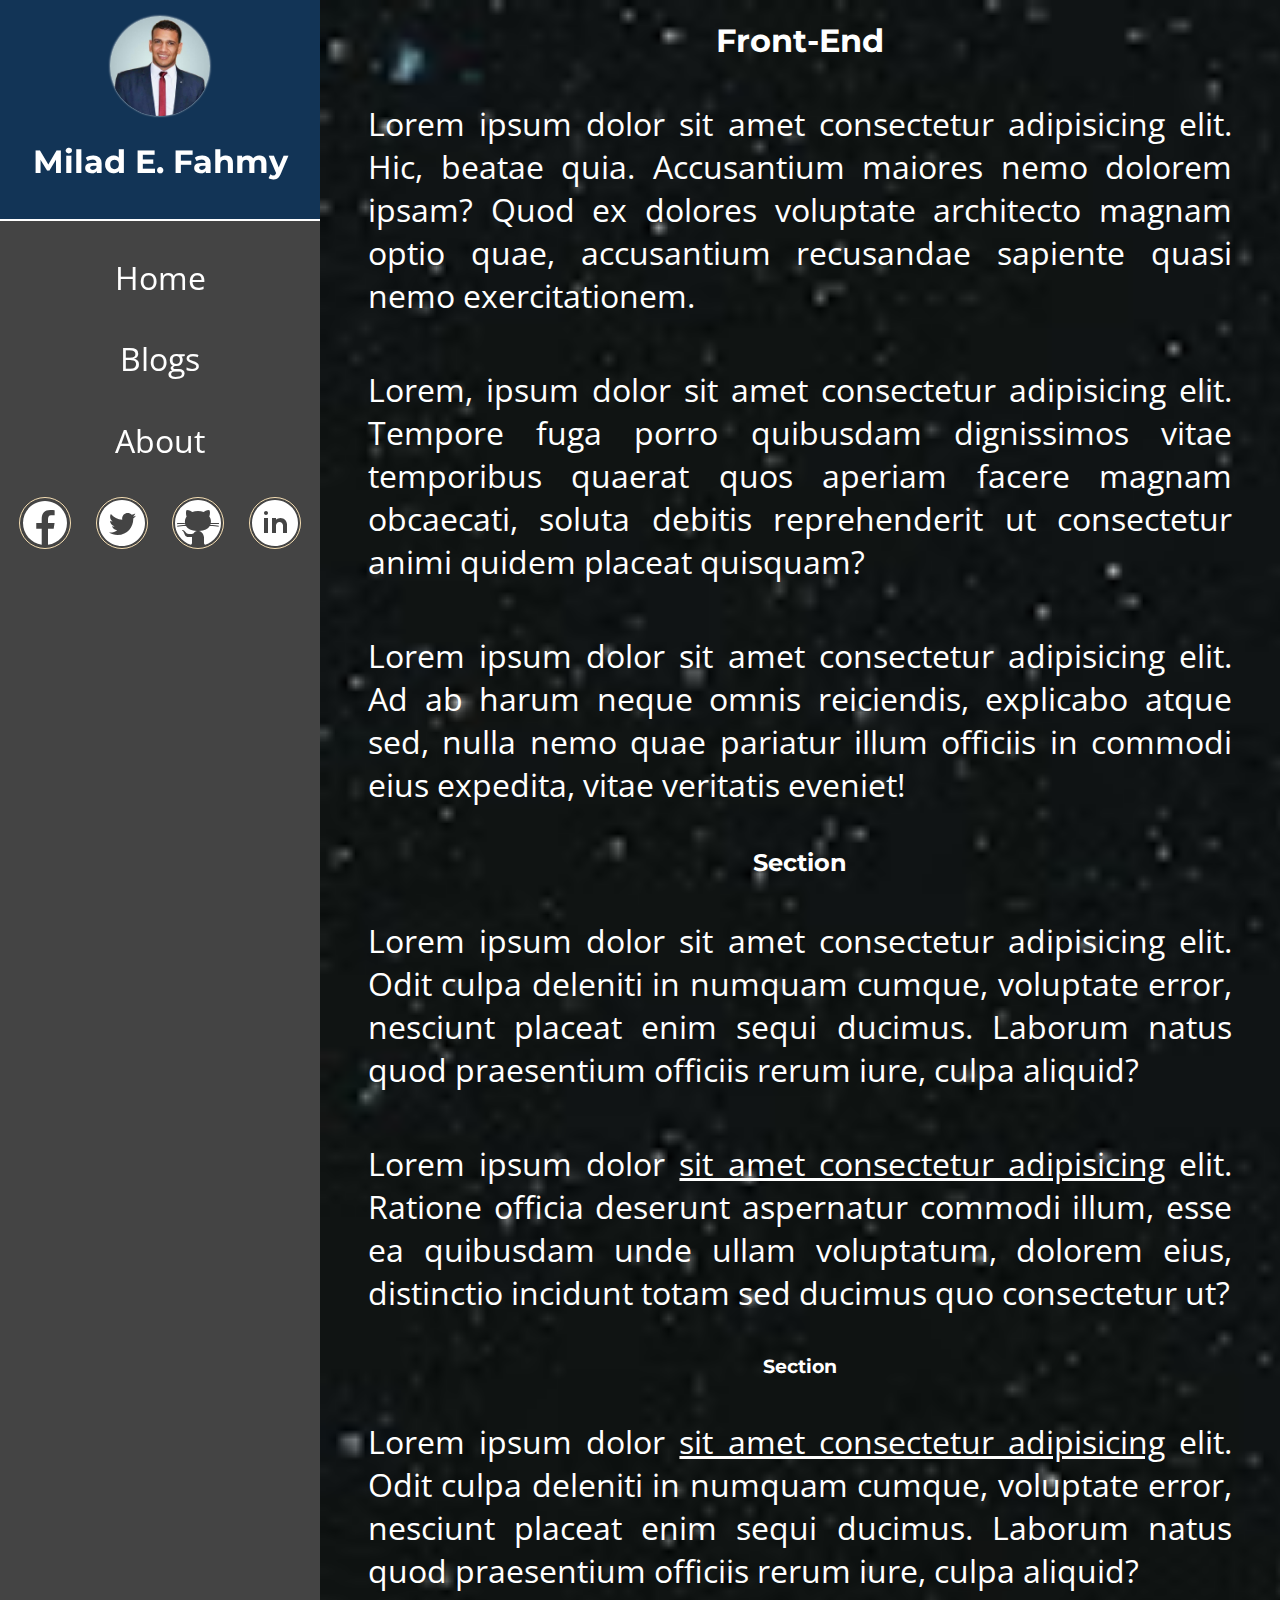
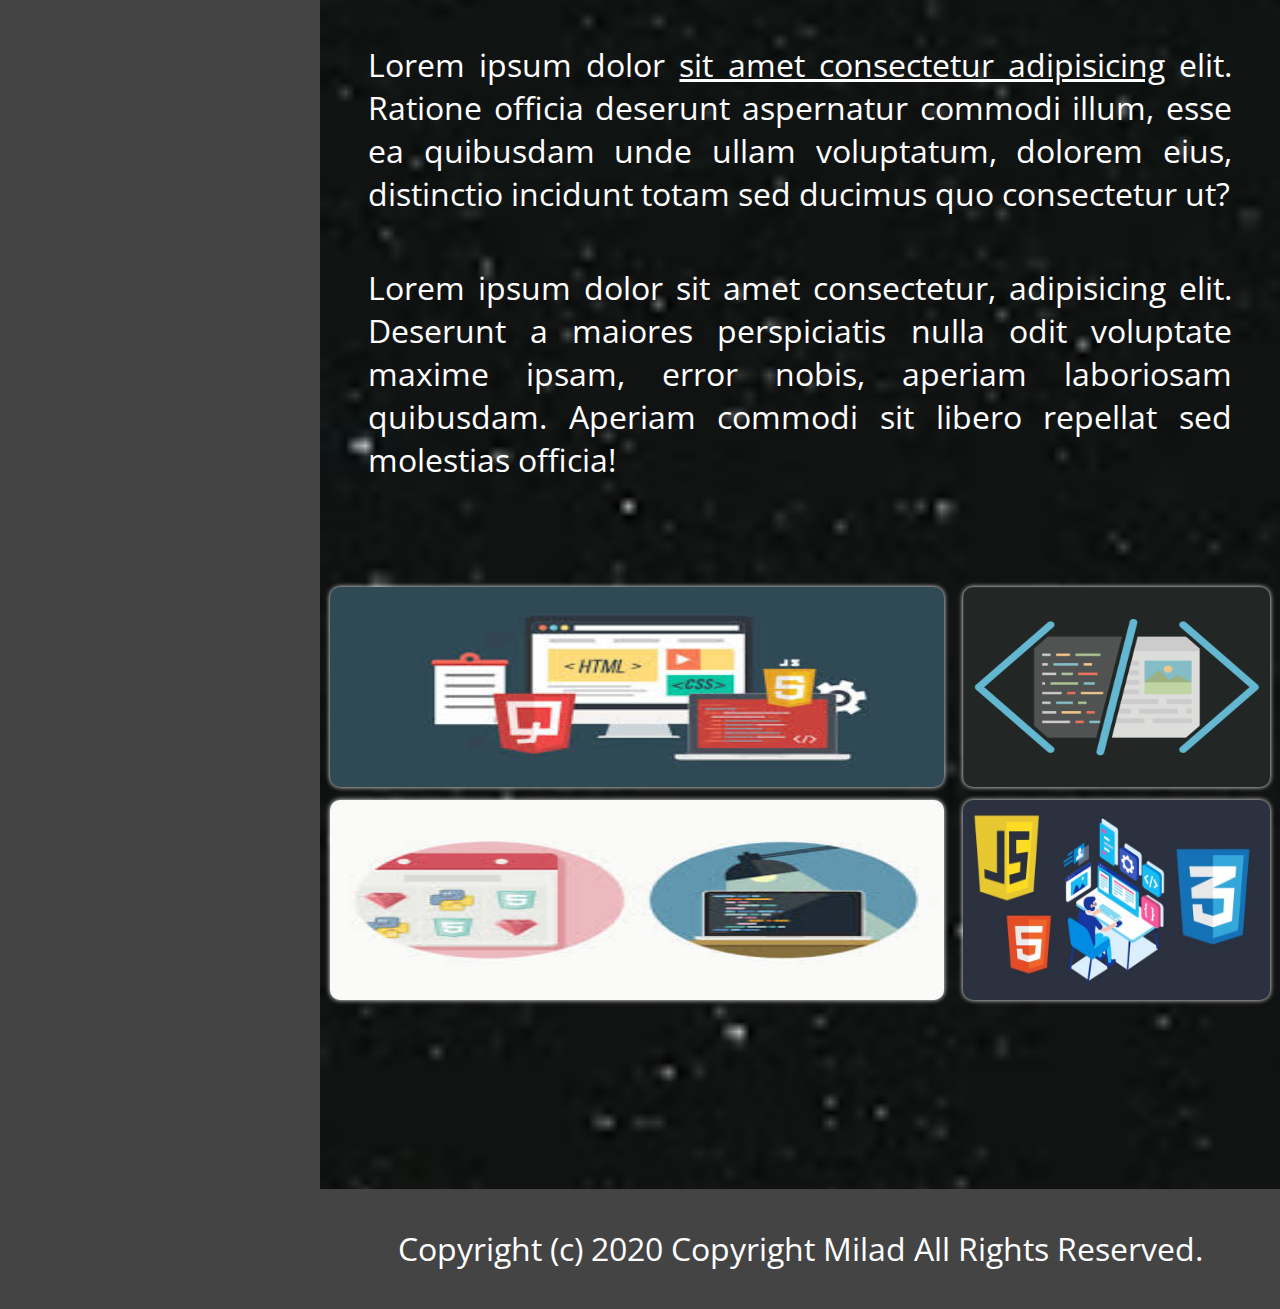
<file: pages/front-end.html>
<!DOCTYPE html>
<html lang="en">

<head>
    <meta charset="utf-8" />

    <meta name="description" content="Milad E. Fahmy, he is a software engineer" />
    <meta property="og:description" content="Milad E. Fahmy, he is a software engineer">
    <meta property="og:image"
        content="https://avatars0.githubusercontent.com/u/27713902?s=460&u=8a78a973ec0f5f07cdd169c824384dbc6a022787&v=4">
    <meta name="twitter:description" content="Milad E. Fahmy, he is a software engineer">
    <meta name="twitter:image"
        content=" https://avatars0.githubusercontent.com/u/27713902?s=460&u=8a78a973ec0f5f07cdd169c824384dbc6a022787&v=4">
    <link rel="icon" type="image/png" href="../images/favicon.ico" />
    <title>Front-End</title>
    <link href="https://fonts.googleapis.com/css2?family=Open+Sans&display=swap" rel="stylesheet">
    <link href="https://fonts.googleapis.com/css2?family=Montserrat:wght@400;500&display=swap" rel="stylesheet">
    <meta content="width=device-width, initial-scale=1, maximum-scale=1" name="viewport" />
    <link rel="stylesheet" href="../css/single-blog.css">

</head>

<body>
    <div class="container">
        <div class="sidebar box">
            <div id="logo">
                <span class="image"></span>
                <h1 class="h1">Milad E. Fahmy</h1>
            </div>
            <div id="nav">
                <p class="para"><a class="link" href="../index.html"> Home </a></p>
                <p class="para"><a class="link" href="./blog.html"> Blogs </a></p>
                <p class="para"><a class="link" href="./about.html"> About </a></p>
                <div class="social-media">
                    <a class="link" href="#">
                        <img class="img-social"  src="../images/fb.svg" alt="fb" />
                    </a>
                    <a class="link" href="#">
                        <img class="img-social"  src="../images/tw.svg" alt="tw" />
                    </a>
                    <a class="link" href="#">
                        <img class="img-social" src="../images/github.svg" alt="github" />
                    </a>
                    <a class="link" href="#">
                        <img class="img-social" src="../images/in.svg" alt="linkedIn" />
                    </a>
                </div>
            </div>
        </div>
        <div class="content box">
            <div class="header box">
                <h1 id="header-lg"> <span class="image"></span> <strong>Milad E. Fahmy</strong> </h1>
                <div id="header-xs">
                    <span class="image"></span>
                    <a class="link" href="/index.html">Home</a>
                    <a class="link" href="./blog.html">Blogs</a>
                    <a class="link" href="./about.html"> About </a>
                </div>
            </div>
            <h1 class="img-h1">Front-End</h1>
            <p class="para">Lorem ipsum dolor sit amet consectetur adipisicing elit. Hic, beatae quia. Accusantium maiores nemo
                dolorem ipsam? Quod ex dolores voluptate architecto magnam optio quae, accusantium recusandae sapiente
                quasi nemo exercitationem.</p>
            <p class="para">Lorem, ipsum dolor sit amet consectetur adipisicing elit. Tempore fuga porro quibusdam dignissimos vitae
                temporibus quaerat quos aperiam facere magnam obcaecati, soluta debitis reprehenderit ut consectetur
                animi quidem placeat quisquam?</p>
            <p class="para">Lorem ipsum dolor sit amet consectetur adipisicing elit. Ad ab harum neque omnis reiciendis, explicabo
                atque sed, nulla nemo quae pariatur illum officiis in commodi eius expedita, vitae veritatis eveniet!
            </p>
            <section class="section">
                <h2 class="h2">Section</h2>
                <p class="para">Lorem ipsum dolor sit amet consectetur adipisicing elit. Odit culpa deleniti in numquam cumque,
                    voluptate
                    error, nesciunt placeat enim sequi ducimus. Laborum natus quod praesentium officiis rerum iure,
                    culpa
                    aliquid?</p>
                <p class="para">Lorem ipsum dolor <u>sit amet consectetur adipisicing</u> elit. Ratione officia deserunt aspernatur commodi
                    illum, esse ea quibusdam unde ullam voluptatum, dolorem eius, distinctio incidunt totam sed ducimus
                    quo
                    consectetur ut?</p>
            </section>
            <div class="section">
                <h3 class="h3">Section</h3>
                <p class="para">Lorem ipsum dolor <u>sit amet consectetur adipisicing</u> elit. Odit culpa deleniti in numquam cumque,
                    voluptate
                    error, nesciunt placeat enim sequi ducimus. Laborum natus quod praesentium officiis rerum iure,
                    culpa
                    aliquid?</p>
                <p class="para">Lorem ipsum dolor <u>sit amet consectetur adipisicing</u> elit. Ratione officia deserunt aspernatur commodi
                    illum, esse ea quibusdam unde ullam voluptatum, dolorem eius, distinctio incidunt totam sed ducimus
                    quo
                    consectetur ut?</p>
            </div>
            <p class="para">Lorem ipsum dolor sit amet consectetur, adipisicing elit. Deserunt a maiores perspiciatis nulla odit
                voluptate maxime ipsam, error nobis, aperiam laboriosam quibusdam. Aperiam commodi sit libero repellat
                sed molestias officia!</p>

            <div class="gallery">
                <div class="photo">
                    <img class="image" src="../images/front-end-1.jpeg" alt="photo-1">
                </div>
                <div class="photo">
                    <img class="image" src="../images/front-end-2.png" alt="photo-2">
                </div>
                <div class="photo">
                    <img class="image" src="../images/front-end-3.jpeg" alt="photo-3">
                </div>
                <div class="photo">
                    <img class="image" src="../images/front-end-4.jpg" alt="photo-4">
                </div>
            </div>

            <div class="footer box">
                <p class="para">Copyright (c) 2020 Copyright Milad All Rights Reserved.</p>
                <div class="social-media d-none">
                    <a class="link" href="#">
                        <img class="img-social" src="../images/fb.svg" alt="fb" />
                    </a>
                    <a class="link" href="#">
                        <img class="img-social" src="../images/tw.svg" alt="tw" />
                    </a>
                    <a class="link" href="#">
                        <img class="img-social" src="../images/github.svg" alt="github" />
                    </a>
                    <a class="link" href="#">
                        <img class="img-social" src="../images/in.svg" alt="linkedIn" />
                    </a>
                </div>
            </div>
        </div>
    </div>
</body>

</html>
</file>
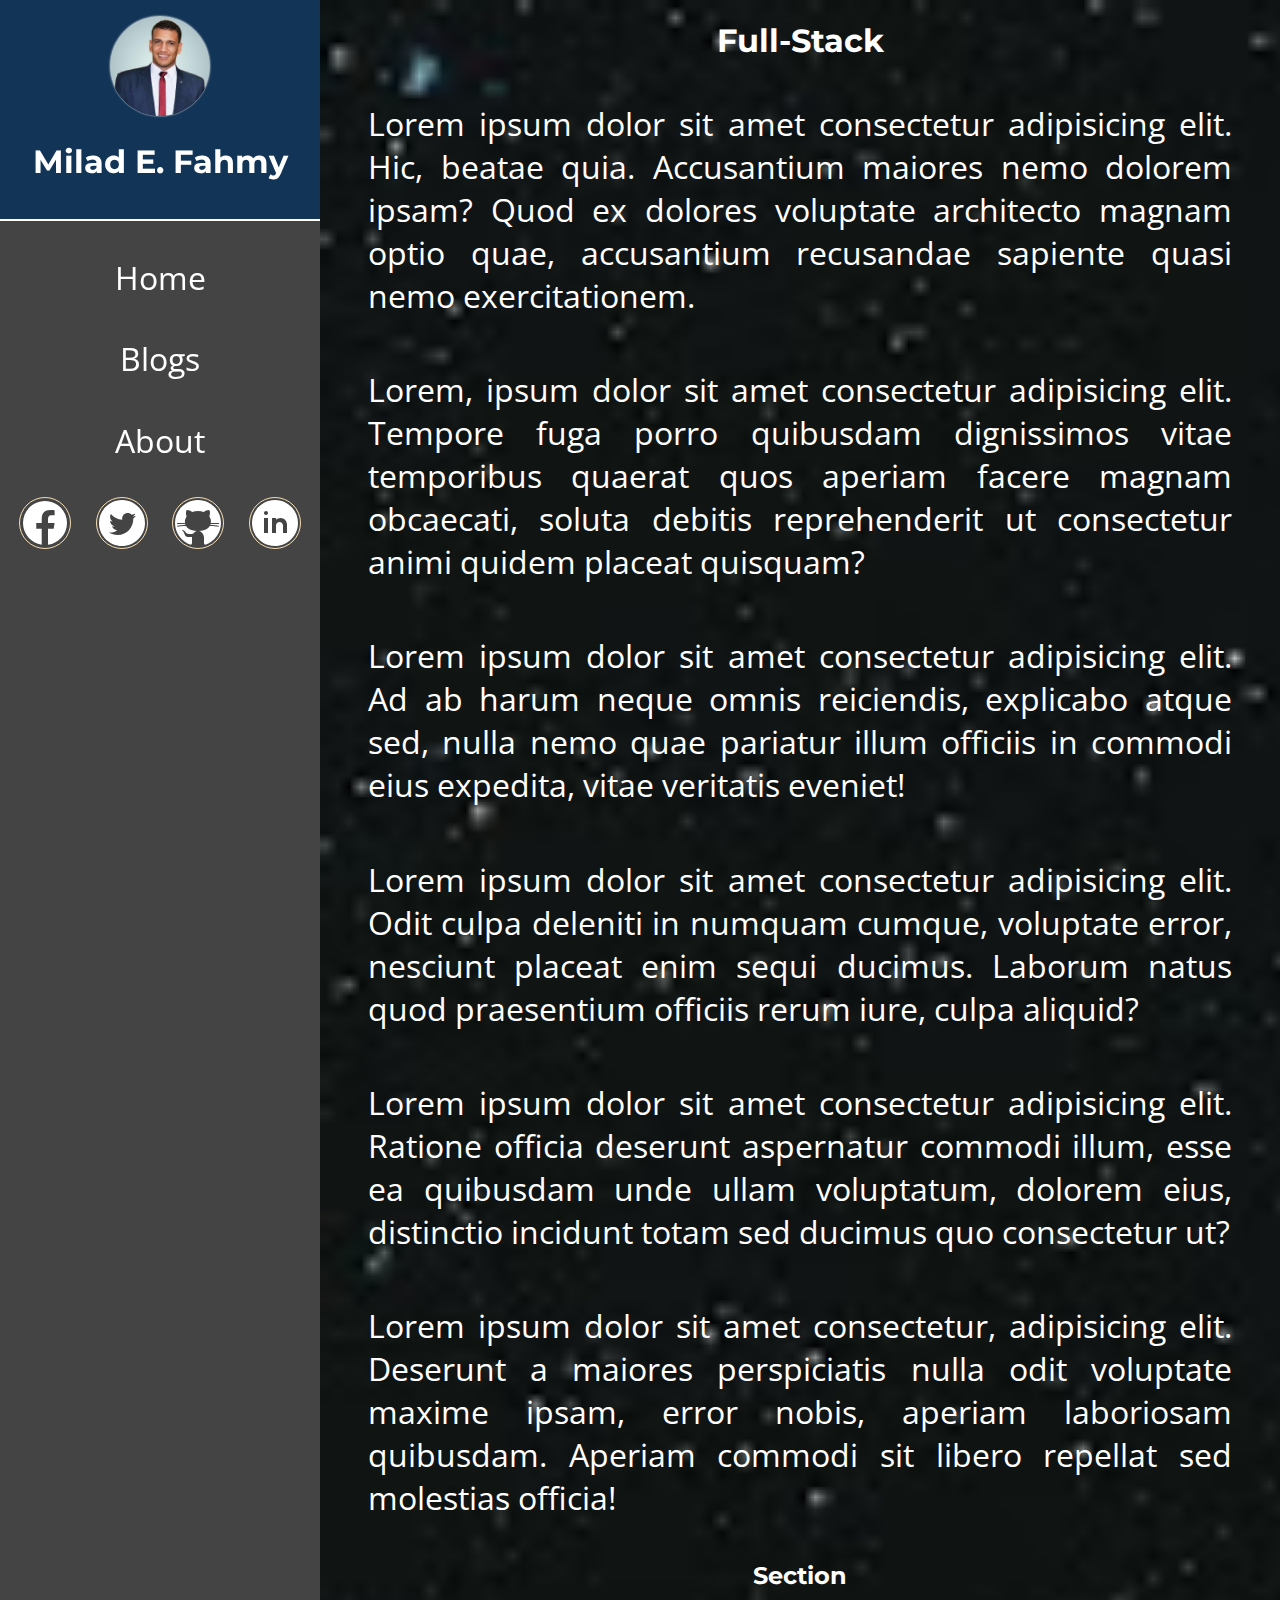
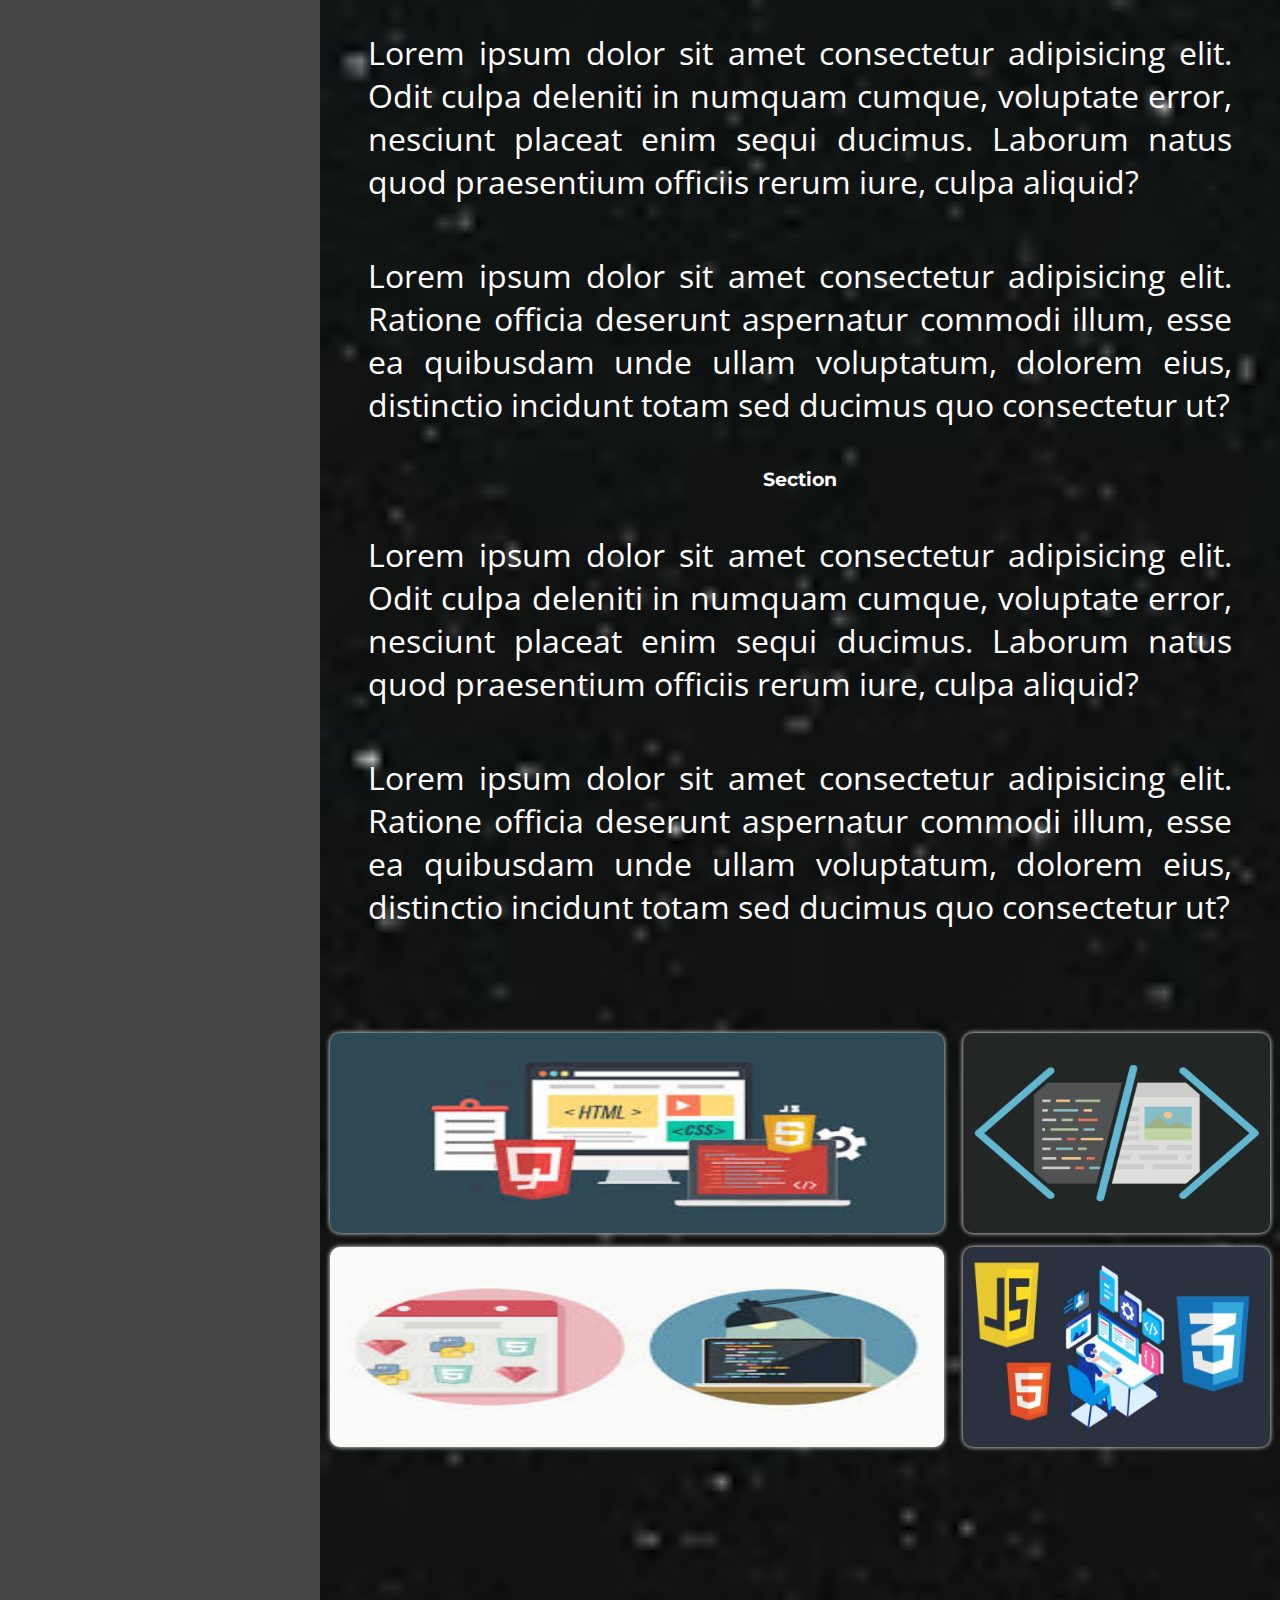
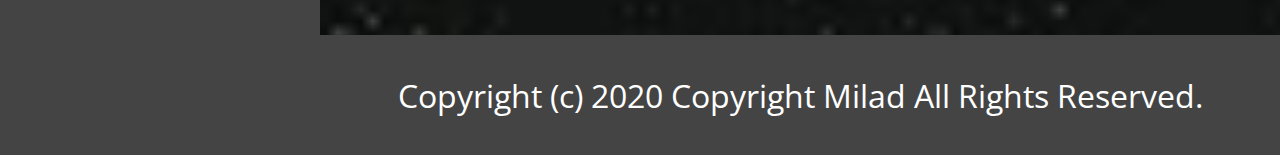
<file: pages/full-stack.html>
<!DOCTYPE html>
<html lang="en">

<head>
    <meta charset="utf-8" />

    <meta name="description" content="Milad E. Fahmy, he is a software engineer" />
    <meta property="og:description" content="Milad E. Fahmy, he is a software engineer">
    <meta property="og:image"
        content="https://avatars0.githubusercontent.com/u/27713902?s=460&u=8a78a973ec0f5f07cdd169c824384dbc6a022787&v=4">
    <meta name="twitter:description" content="Milad E. Fahmy, he is a software engineer">
    <meta name="twitter:image"
        content=" https://avatars0.githubusercontent.com/u/27713902?s=460&u=8a78a973ec0f5f07cdd169c824384dbc6a022787&v=4">
    <link rel="icon" type="image/png" href="../images/favicon.ico" />
    <title>Full-Stack</title>
    <link href="https://fonts.googleapis.com/css2?family=Open+Sans&display=swap" rel="stylesheet">
    <link href="https://fonts.googleapis.com/css2?family=Montserrat:wght@400;500&display=swap" rel="stylesheet">
    <meta content="width=device-width, initial-scale=1, maximum-scale=1" name="viewport" />
    <link rel="stylesheet" href="../css/single-blog.css">

</head>

<body>
    <div class="container">
        <div class="sidebar box">
            <div id="logo">
                <span class="image"></span>
                <h1 class="h1">Milad E. Fahmy</h1>
            </div>
            <div id="nav">
                <p class="para"><a class="link" href="../index.html"> Home </a></p>
                <p class="para"><a class="link" href="./blog.html"> Blogs </a></p>
                <p class="para"><a class="link" href="./about.html"> About </a></p>
                <div class="social-media">
                    <a class="link" href="www.github.com">
                        <img class="img-social" src="../images/fb.svg" alt="fb" />
                    </a>
                    <a class="link" href="www.github.com">
                        <img class="img-social" src="../images/tw.svg" alt="tw" />
                    </a>
                    <a class="link" href="www.github.com">
                        <img class="img-social" src="../images/github.svg" alt="github" />
                    </a>
                    <a class="link" href="www.github.com">
                        <img class="img-social" src="../images/in.svg" alt="linkedIn" />
                    </a>
                </div>
            </div>
        </div>
        <div class="content box">
            <div class="header box">
                <h1 id="header-lg"> <span class="image"></span> <strong>Milad E. Fahmy</strong> </h1>
                <div id="header-xs">
                    <span class="image"></span>
                    <a class="link" href="/index.html">Home</a>
                    <a class="link" href="./blog.html">Blogs</a>
                    <a class="link" href="./about.html"> About </a>
                </div>
            </div>
            <h1 class="h1">Full-Stack</h1>
            <p class="para">Lorem ipsum dolor sit amet consectetur adipisicing elit. Hic, beatae quia. Accusantium maiores nemo
                dolorem ipsam? Quod ex dolores voluptate architecto magnam optio quae, accusantium recusandae sapiente
                quasi nemo exercitationem.</p>
            <p class="para">Lorem, ipsum dolor sit amet consectetur adipisicing elit. Tempore fuga porro quibusdam dignissimos vitae
                temporibus quaerat quos aperiam facere magnam obcaecati, soluta debitis reprehenderit ut consectetur
                animi quidem placeat quisquam?</p>
            <p class="para">Lorem ipsum dolor sit amet consectetur adipisicing elit. Ad ab harum neque omnis reiciendis, explicabo
                atque sed, nulla nemo quae pariatur illum officiis in commodi eius expedita, vitae veritatis eveniet!
            </p>
            <p class="para">Lorem ipsum dolor sit amet consectetur adipisicing elit. Odit culpa deleniti in numquam cumque, voluptate
                error, nesciunt placeat enim sequi ducimus. Laborum natus quod praesentium officiis rerum iure, culpa
                aliquid?</p>
            <p class="para">Lorem ipsum dolor sit amet consectetur adipisicing elit. Ratione officia deserunt aspernatur commodi
                illum, esse ea quibusdam unde ullam voluptatum, dolorem eius, distinctio incidunt totam sed ducimus quo
                consectetur ut?</p>
            <p class="para">Lorem ipsum dolor sit amet consectetur, adipisicing elit. Deserunt a maiores perspiciatis nulla odit
                voluptate maxime ipsam, error nobis, aperiam laboriosam quibusdam. Aperiam commodi sit libero repellat
                sed molestias officia!</p>
            <div class="section">
                <h2 class="h2">Section</h2>
                <p class="para">Lorem ipsum dolor sit amet consectetur adipisicing elit. Odit culpa deleniti in numquam cumque,
                    voluptate
                    error, nesciunt placeat enim sequi ducimus. Laborum natus quod praesentium officiis rerum iure,
                    culpa
                    aliquid?</p>
                <p class="para">Lorem ipsum dolor sit amet consectetur adipisicing elit. Ratione officia deserunt aspernatur commodi
                    illum, esse ea quibusdam unde ullam voluptatum, dolorem eius, distinctio incidunt totam sed ducimus
                    quo
                    consectetur ut?</p>
            </div>
            <div class="section">
                <h3 class="h3">Section</h3>
                <p class="para">Lorem ipsum dolor sit amet consectetur adipisicing elit. Odit culpa deleniti in numquam cumque,
                    voluptate
                    error, nesciunt placeat enim sequi ducimus. Laborum natus quod praesentium officiis rerum iure,
                    culpa
                    aliquid?</p>
                <p class="para">Lorem ipsum dolor sit amet consectetur adipisicing elit. Ratione officia deserunt aspernatur commodi
                    illum, esse ea quibusdam unde ullam voluptatum, dolorem eius, distinctio incidunt totam sed ducimus
                    quo
                    consectetur ut?</p>
            </div>
            <div class="gallery">
                <div class="photo">
                    <img class="image" src="../images/front-end-1.jpeg" alt="photo-1">
                </div>
                <div class="photo">
                    <img class="image" src="../images/front-end-2.png" alt="photo-2">
                </div>
                <div class="photo">
                    <img class="image" src="../images/front-end-3.jpeg" alt="photo-3">
                </div>
                <div class="photo">
                    <img class="image" src="../images/front-end-4.jpg" alt="photo-4">
                </div>
            </div>

            <div class="footer box">
                <p class="para">Copyright (c) 2020 Copyright Milad All Rights Reserved.</p>
                <div class="social-media d-none">
                    <a class="link" href="www.github.com">
                        <img class="img-social" src="../images/fb.svg" alt="fb" />
                    </a>
                    <a class="link" href="www.github.com">
                        <img class="img-social" src="../images/tw.svg" alt="tw" />
                    </a>
                    <a class="link" href="www.github.com">
                        <img class="img-social" src="../images/github.svg" alt="github" />
                    </a>
                    <a class="link" href="www.github.com">
                        <img class="img-social" src="../images/in.svg" alt="linkedIn" />
                    </a>
                </div>
            </div>
        </div>
    </div>
</body>

</html>
</file>
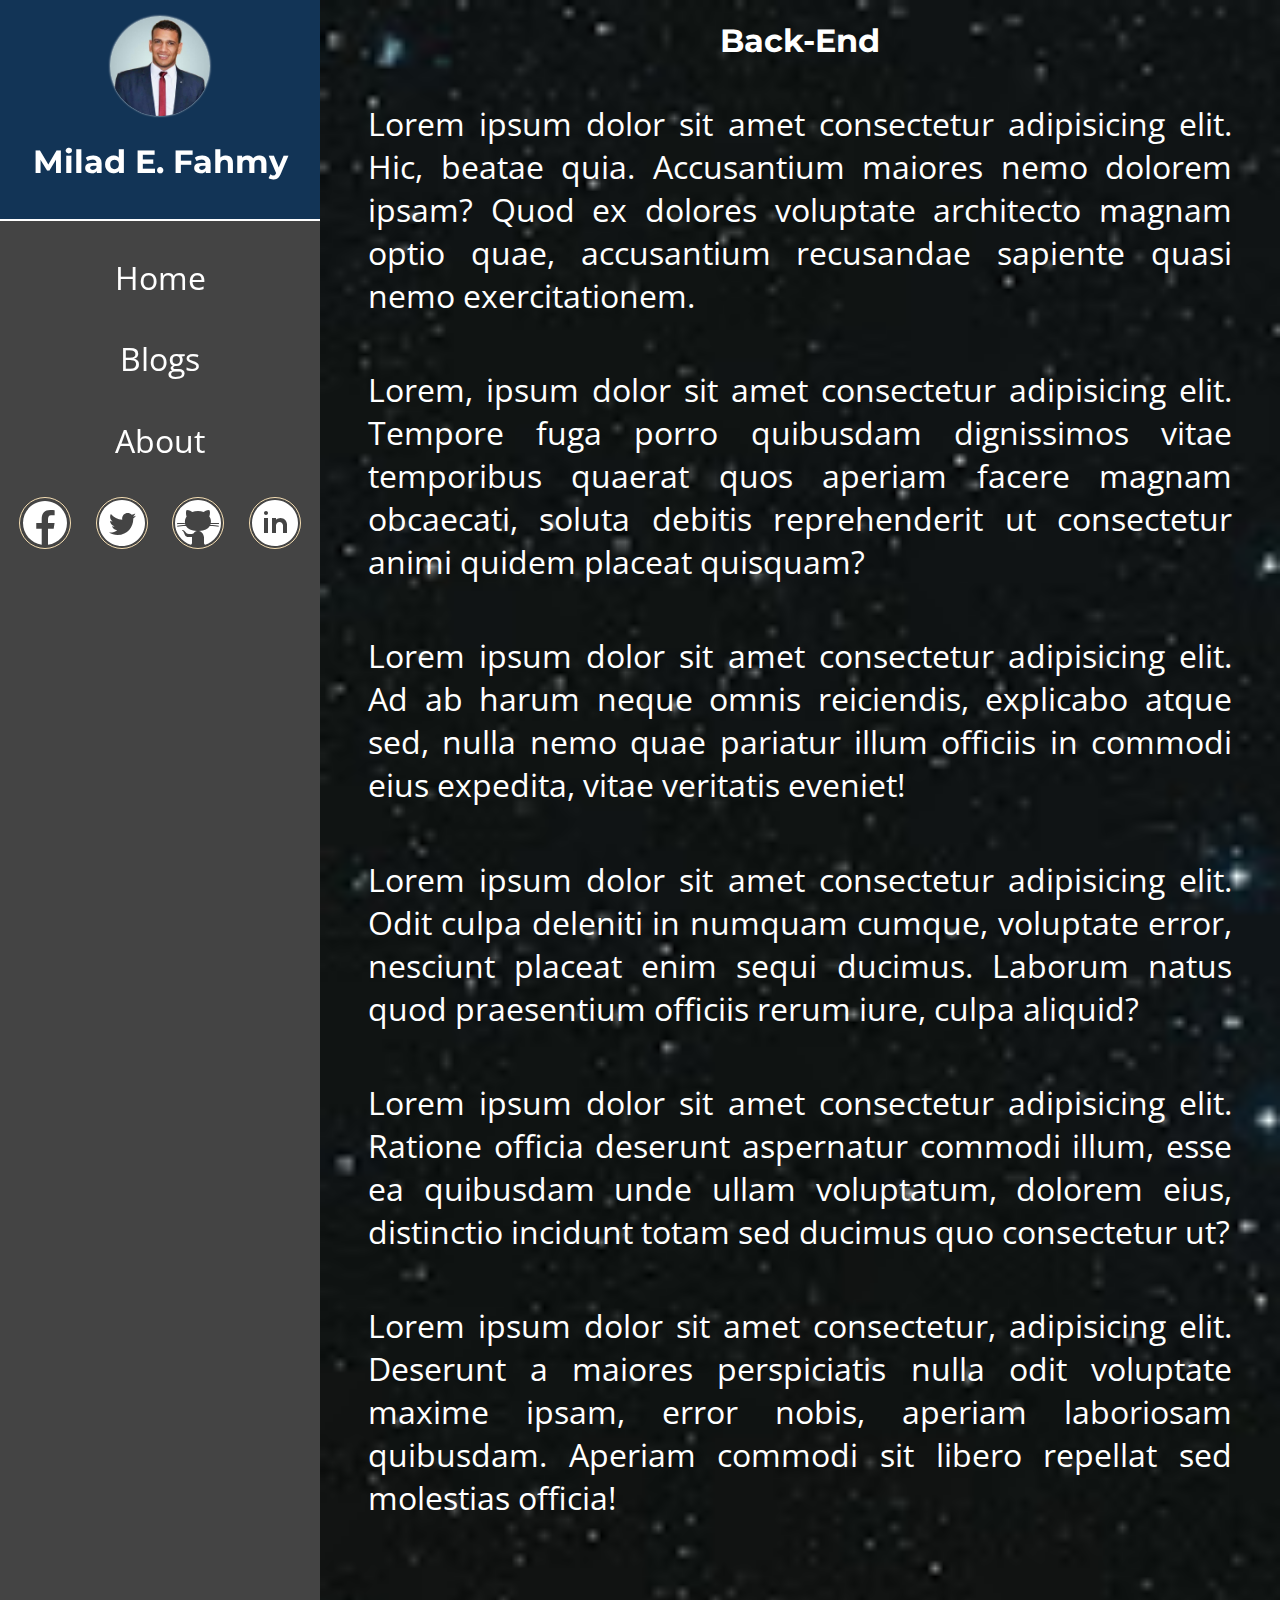
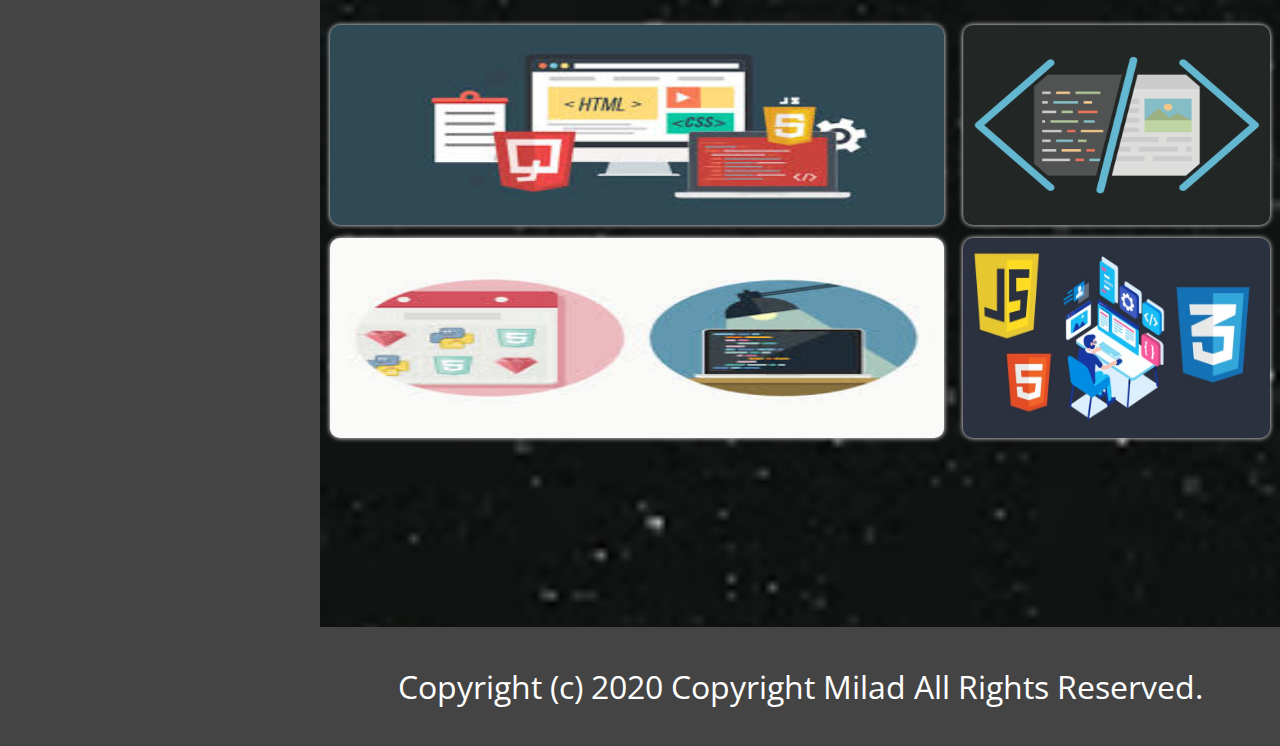
<file: pages/programming.html>
<!DOCTYPE html>
<html lang="en">

<head>
    <meta charset="utf-8" />

    <meta name="description" content="Milad E. Fahmy, he is a software engineer" />
    <meta property="og:description" content="Milad E. Fahmy, he is a software engineer">
    <meta property="og:image"
        content="https://avatars0.githubusercontent.com/u/27713902?s=460&u=8a78a973ec0f5f07cdd169c824384dbc6a022787&v=4">
    <meta name="twitter:description" content="Milad E. Fahmy, he is a software engineer">
    <meta name="twitter:image"
        content=" https://avatars0.githubusercontent.com/u/27713902?s=460&u=8a78a973ec0f5f07cdd169c824384dbc6a022787&v=4">
    <link rel="icon" type="image/png" href="../images/favicon.ico" />
    <title>Programming</title>
    <link href="https://fonts.googleapis.com/css2?family=Open+Sans&display=swap" rel="stylesheet">
    <link href="https://fonts.googleapis.com/css2?family=Montserrat:wght@400;500&display=swap" rel="stylesheet">
    <meta content="width=device-width, initial-scale=1, maximum-scale=1" name="viewport" />
    <link rel="stylesheet" href="../css/single-blog.css">

</head>

<body>
    <div class="container">
        <div class="sidebar box">
            <div id="logo">
                <span class="image"></span>
                <h1 class="h1">Milad E. Fahmy</h1>
            </div>
            <div id="nav">
                <p class="para"><a class="link" href="../index.html"> Home </a></p>
                <p class="para"><a class="link" href="./blog.html"> Blogs </a></p>
                <p class="para"><a class="link" href="./about.html"> About </a></p>
                <div class="social-media">
                    <a class="link" href="www.google.com">
                        <img class="img-social" src="../images/fb.svg" alt="fb" />
                    </a>
                    <a class="link" href="www.google.com">
                        <img class="img-social" src="../images/tw.svg" alt="tw" />
                    </a>
                    <a class="link" href="www.google.com">
                        <img class="img-social" src="../images/github.svg" alt="github" />
                    </a>
                    <a class="link" href="www.google.com">
                        <img class="img-social" src="../images/in.svg" alt="linkedIn" />
                    </a>
                </div>
            </div>
        </div>
        <div class="content box">
            <div class="header box">
                <h1 id="header-lg"> <span class="image"></span> <strong>Milad E. Fahmy</strong> </h1>
                <div id="header-xs">
                    <span class="image"></span>
                    <a class="link" href="/index.html">Home</a>
                    <a class="link" href="./blog.html">Blogs</a>
                    <a class="link" href="./about.html"> About </a>
                </div>
            </div>
            <h1 class="h1">Back-End</h1>
            <p class="para">Lorem ipsum dolor sit amet consectetur adipisicing elit. Hic, beatae quia. Accusantium maiores nemo
                dolorem ipsam? Quod ex dolores voluptate architecto magnam optio quae, accusantium recusandae sapiente
                quasi nemo exercitationem.</p>
            <p class="para">Lorem, ipsum dolor sit amet consectetur adipisicing elit. Tempore fuga porro quibusdam dignissimos vitae
                temporibus quaerat quos aperiam facere magnam obcaecati, soluta debitis reprehenderit ut consectetur
                animi quidem placeat quisquam?</p>
            <p class="para">Lorem ipsum dolor sit amet consectetur adipisicing elit. Ad ab harum neque omnis reiciendis, explicabo
                atque sed, nulla nemo quae pariatur illum officiis in commodi eius expedita, vitae veritatis eveniet!
            </p>
            <p class="para">Lorem ipsum dolor sit amet consectetur adipisicing elit. Odit culpa deleniti in numquam cumque, voluptate
                error, nesciunt placeat enim sequi ducimus. Laborum natus quod praesentium officiis rerum iure, culpa
                aliquid?</p>
            <p class="para">Lorem ipsum dolor sit amet consectetur adipisicing elit. Ratione officia deserunt aspernatur commodi
                illum, esse ea quibusdam unde ullam voluptatum, dolorem eius, distinctio incidunt totam sed ducimus quo
                consectetur ut?</p>
            <p class="para">Lorem ipsum dolor sit amet consectetur, adipisicing elit. Deserunt a maiores perspiciatis nulla odit
                voluptate maxime ipsam, error nobis, aperiam laboriosam quibusdam. Aperiam commodi sit libero repellat
                sed molestias officia!</p>

            <div class="gallery">
                <div class="photo">
                    <img class="image" src="../images/front-end-1.jpeg" alt="photo-1">
                </div>
                <div class="photo">
                    <img class="image" src="../images/front-end-2.png" alt="photo-2">
                </div>
                <div class="photo">
                    <img class="image" src="../images/front-end-3.jpeg" alt="photo-3">
                </div>
                <div class="photo">
                    <img class="image" src="../images/front-end-4.jpg" alt="photo-4">
                </div>
            </div>

            <div class="footer box">
                <p class="para">Copyright (c) 2020 Copyright Milad All Rights Reserved.</p>
                <div class="social-media d-none">
                    <a class="link" href="www.google.com">
                        <img class="img-social" src="../images/fb.svg" alt="fb" />
                    </a>
                    <a class="link" href="www.google.com">
                        <img class="img-social" src="../images/tw.svg" alt="tw" />
                    </a>
                    <a class="link" href="www.google.com">
                        <img class="img-social" src="../images/github.svg" alt="github" />
                    </a>
                    <a class="link" href="www.google.com">
                        <img class="img-social" src="../images/in.svg" alt="linkedIn" />
                    </a>
                </div>
            </div>
        </div>
    </div>
</body>

</html>
</file>
<file: css/index.css>
@import url("./layout.css");

.container {
  display: grid;
  grid-template-columns: 100%;
  grid-template-areas:
    "hd"
    "sd"
    "main"
    "ft";
}

.header {
  grid-area: hd;
  position: -webkit-sticky;
  position: sticky;
  top: 0;
  align-self: flex-start;
  background-color: white;
  color: black;
  z-index: 999;
}

.header>h1 {
  padding: 3% 0;
  margin: 0;
}

.footer {
  grid-area: ft;
  background: #444;
  position: relative;
  bottom: 0;
  margin: auto;
}

.footer>p {
  text-align: center;
  margin: 0;
}

.sidebar {
  grid-area: sd;
  display: none;
}

.content {
  grid-area: main;
  background-image: url("../images/space.jpg");
  background-repeat: no-repeat;
  background-size: cover;
}

h1 {
  text-align: center;
  display: flex;
  flex-direction: row;
  align-items: center;
  justify-content: center;
}

p {
  text-align: justify;
  padding: 1% 5%;
  font-size: 16px;
}

@media (min-width: 600px) and (max-width:1100px) {
  .container {    
    display: grid;
    grid-template-columns: 1fr 2fr;    
    grid-template-areas:
      "hd hd "
      "sd main"
      "ft ft";    
  }

  .sidebar {
    display: block;
    position: -webkit-sticky;
    position: sticky;
    top: 0;
    bottom: 0;
    align-self: flex-start;
    height: 100vh;
    overflow-y: scroll;
  }

  .header>h1 {
    margin: 0;
  }

  p {
    font-size: 20px;
  }
}

@media (min-width: 1101px) {
  .container {
    display: grid;
    grid-template-columns: 1fr 3fr;
    grid-template-areas:
      "hd hd hd "
      "sd  main main "
      "ft ft ft";
  }

  .header {
    position: inherit;
    background: transparent;
    color: #ffffff;
  }

  .sidebar {
    display: block;
    position: -webkit-sticky;
    position: sticky;
    top: 0;
    bottom: 0;
    align-self: flex-start;
    height: 100vh;
    overflow-y: scroll;
  }

  .nav {}

  .sidebar>p {
    text-align: center;
  }

  .header>h1 {
    margin: auto;
  }

  .footer {
    padding: 3% 0;
  }
}
</file>
<file: css/single-blog.css>
@import url("../css/index.css");

.gallery {
    display: grid;
    grid-template-columns: 90%;
    justify-content: center;
    row-gap: 2%;
    column-gap: 2%;
    margin-bottom: 20%;
}

.photo img {
    width: 100%;
    box-shadow: 0 0 5px white;
    border-radius: 10px;
}

@media(min-width: 600px) and (max-width: 1100px) {
    .gallery {
        display: grid;
        grid-template-columns: 45% 45%;
        justify-content: center;
        row-gap: 2%;
        column-gap: 2%;
        margin-bottom: 20%;
    }

    .photo img {
        height: 200px;
    }
}

@media (min-width: 1101px) {
    .gallery {
        grid-template-columns: 2fr 1fr;
        margin: 10% 1% 20% 1%;
    }

    .photo img {
        height: 200px;
    }
}
#contact-us{
    padding: 10%;
}

#contact-us h3 {
    color: #887978;
    text-align: center;
    font-weight: bold;
    text-decoration: underline;
    font-size: 2rem;
}

#form {
    display: flex;
    justify-content: space-around;
    align-items: stretch;
    flex-direction: column;
    border: 1px solid mediumspringgreen;
    padding: 2%;
    background-color: mintcream;
}

#form .input {
    order: 1;
    width: 100%;
    margin-bottom: 1%;
    padding: 2% 1%;
}

#form .text-area {
    order: 2;
    width: 100%;
    margin-bottom: 1%;
    resize: none;
}
#form  .btn-primary{
    order: 3;
    border: 1px solid green;
    font-size: 2rem;
    width: 100%;
    margin-bottom: 1%;
}
</file>
<file: css/blog.css>
@import url('./index.css');
a:hover{
  text-decoration: none;
}
.blogs {
  display: grid;
  grid-template-columns: 90%;
  grid-template-rows: 2fr;
  row-gap: 1%;
  box-sizing: content-box;
  margin-bottom: 10%;
  justify-content: center;
}

.blog {
  border: 1px solid white;
  padding: 20% 0;
  text-align: center;
  background-color: rgba(255, 255, 255, 0.7);
  color: black;
}

.blog:hover {
  box-shadow: 0 0 10px #fff;
}

#header-lg {
  display: none
}


@media (min-width: 600px) and (max-width: 1101px) {
  .blogs {
    display: grid;
    grid-template-columns: 48% 48%;
    grid-template-rows: 1fr;
    row-gap: 2%;
    column-gap: 2%;
    box-sizing: content-box;
    /* margin-bottom: 5%; */
  }

  .footer {
    position: fixed;
    width: 100%;
    bottom: 0;
  }
}

@media (min-width: 1101px) {
  .blogs {
    display: grid;
    grid-template-columns: 48% 48%;
    grid-template-rows: 1fr;
    row-gap: 2%;
    column-gap: 2%;
    box-sizing: content-box;
    /* margin-bottom: 5%; */
  }

  .blog {
    font-size: 4rem;
  }
}
</file>
